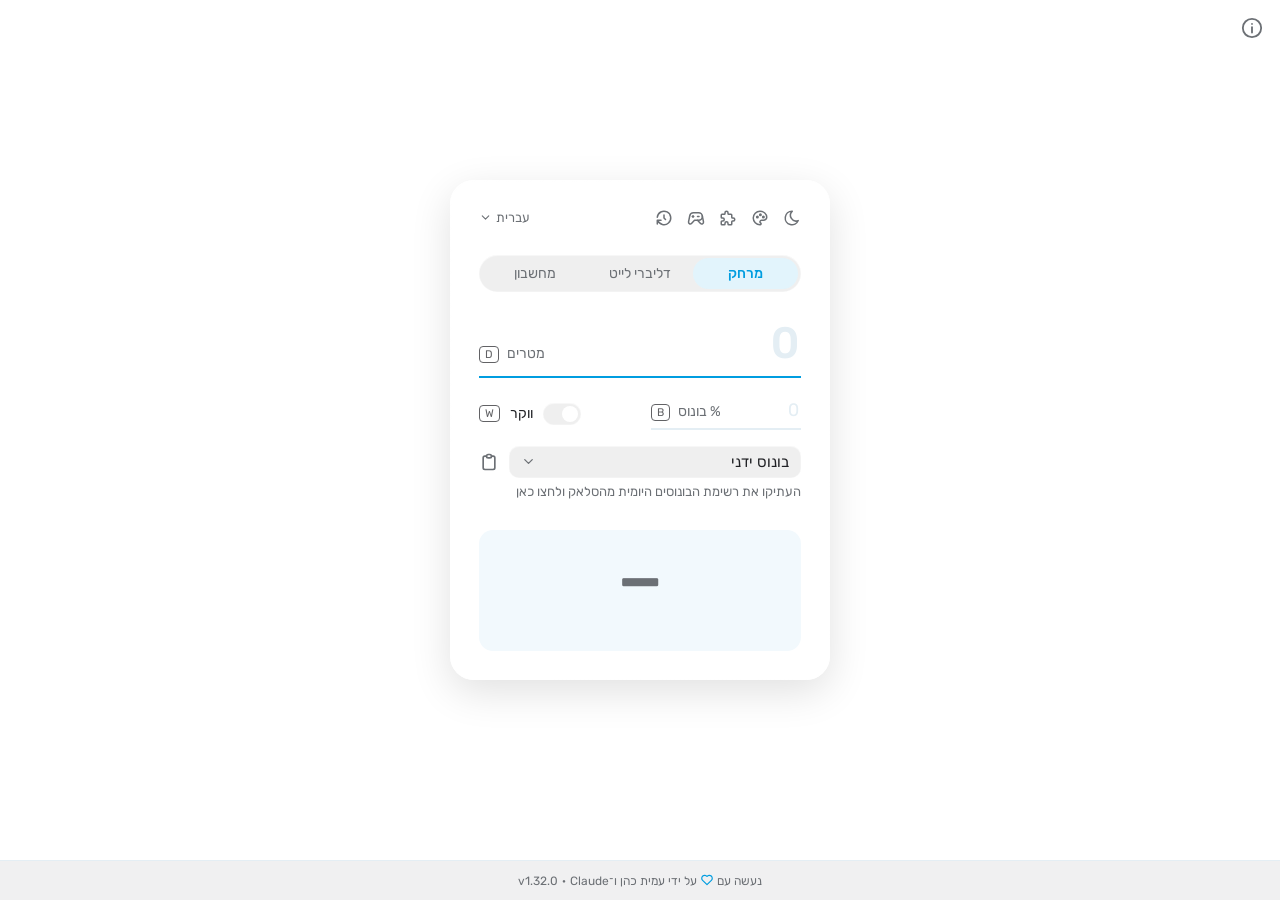
<file: index.html>
<!doctype html>
<html lang="he" dir="rtl">
<head>
<meta charset="utf-8">
<meta name="viewport" content="width=device-width, initial-scale=1">
<title>מחשבון סאפורט</title>
<link rel="icon" href="assets/favicon.ico" sizes="any">
<link rel="icon" href="assets/favicon.svg" type="image/svg+xml">
<link rel="icon" href="assets/favicon-32.png" type="image/png" sizes="32x32">
<link rel="icon" href="assets/favicon-16.png" type="image/png" sizes="16x16">
<link rel="icon" href="assets/icon-192.png" type="image/png" sizes="192x192">
<link rel="apple-touch-icon" href="assets/apple-touch-icon.png">
<meta name="theme-color" content="#009DE0">
<meta name="description" content="מחשבון תשלום לשליחים לפי מרחק, ופיצוי על דליברי לייט">
<meta property="og:type" content="website">
<meta property="og:title" content="מחשבון סאפורט">
<meta property="og:description" content="מחשבון תשלום לשליחים לפי מרחק, ופיצוי על דליברי לייט">
<meta property="og:url" content="https://amitushx.github.io/support-calculator/">
<meta property="og:image" content="https://amitushx.github.io/support-calculator/assets/icon-512.png">
<meta property="og:image:width" content="512">
<meta property="og:image:height" content="512">
<meta property="og:locale" content="he_IL">
<meta name="twitter:card" content="summary">
<script>
    // Apply the saved palette and mode before first paint to avoid a flash.
    // The mode follows the system until the user picks one.
    let theme = null, palette = null;
    try {
        theme = localStorage.getItem('theme');
        palette = localStorage.getItem('palette');
    } catch {}
    if (theme !== 'light' && theme !== 'dark') {
        theme = matchMedia('(prefers-color-scheme: dark)').matches ? 'dark' : 'light';
    }
    document.documentElement.dataset.mode = theme;
    if (palette) document.documentElement.dataset.palette = palette;
</script>
<link rel="preconnect" href="https://fonts.googleapis.com">
<link rel="preconnect" href="https://fonts.gstatic.com" crossorigin>
<link href="https://fonts.googleapis.com/css2?family=Rubik:wght@400;500;700&family=VT323&display=swap" rel="stylesheet">
<!-- Only the half-width katakana and digits of the Retro sky's matrix rain -->
<link href="https://fonts.googleapis.com/css2?family=Noto+Sans+JP&text=%EF%BD%A6%EF%BD%A7%EF%BD%A8%EF%BD%A9%EF%BD%AA%EF%BD%AB%EF%BD%AC%EF%BD%AD%EF%BD%AE%EF%BD%AF%EF%BD%B0%EF%BD%B1%EF%BD%B2%EF%BD%B3%EF%BD%B4%EF%BD%B5%EF%BD%B6%EF%BD%B7%EF%BD%B8%EF%BD%B9%EF%BD%BA%EF%BD%BB%EF%BD%BC%EF%BD%BD%EF%BD%BE%EF%BD%BF%EF%BE%80%EF%BE%81%EF%BE%82%EF%BE%83%EF%BE%84%EF%BE%85%EF%BE%86%EF%BE%87%EF%BE%88%EF%BE%89%EF%BE%8A%EF%BE%8B%EF%BE%8C%EF%BE%8D%EF%BE%8E%EF%BE%8F%EF%BE%90%EF%BE%91%EF%BE%92%EF%BE%93%EF%BE%94%EF%BE%95%EF%BE%96%EF%BE%97%EF%BE%98%EF%BE%99%EF%BE%9A%EF%BE%9B%EF%BE%9C%EF%BE%9D0123456789&display=block" rel="stylesheet">
<link rel="stylesheet" href="css/themes.css">
<link rel="stylesheet" href="css/app.css">
<link rel="stylesheet" href="css/widgets.css">
<link rel="stylesheet" href="css/dialogs.css">
</head>
<body>
<!-- Line icons (Tabler, outline), used as <svg class="icon"><use href="#i-name"/></svg> -->
<svg width="0" height="0" style="position: absolute" aria-hidden="true">
    <symbol id="i-puzzle" viewBox="0 0 24 24"><path d="M4 7h3a1 1 0 0 0 1 -1v-1a2 2 0 0 1 4 0v1a1 1 0 0 0 1 1h3a1 1 0 0 1 1 1v3a1 1 0 0 0 1 1h1a2 2 0 0 1 0 4h-1a1 1 0 0 0 -1 1v3a1 1 0 0 1 -1 1h-3a1 1 0 0 1 -1 -1v-1a2 2 0 0 0 -4 0v1a1 1 0 0 1 -1 1h-3a1 1 0 0 1 -1 -1v-3a1 1 0 0 1 1 -1h1a2 2 0 0 0 0 -4h-1a1 1 0 0 1 -1 -1v-3a1 1 0 0 1 1 -1"/></symbol>
    <symbol id="i-gamepad" viewBox="0 0 24 24"><path d="M12 5h3.5a5 5 0 0 1 0 10h-5.5l-4.015 4.227a2.3 2.3 0 0 1 -3.923 -2.035l1.634 -8.173a5 5 0 0 1 4.904 -4.019h3.4z"/><path d="M14 15l4.07 4.284a2.3 2.3 0 0 0 3.925 -2.023l-1.6 -8.232"/><path d="M8 9v2"/><path d="M7 10h2"/><path d="M14 10h2"/></symbol>
    <symbol id="i-palette" viewBox="0 0 24 24"><path d="M12 21a9 9 0 0 1 0 -18c4.97 0 9 3.582 9 8c0 1.06 -.474 2.078 -1.318 2.828c-.844 .75 -1.989 1.172 -3.182 1.172h-2.5a2 2 0 0 0 -1 3.75a1.3 1.3 0 0 1 -1 2.25"/><path d="M7.5 10.5a1 1 0 1 0 2 0a1 1 0 1 0 -2 0"/><path d="M11.5 7.5a1 1 0 1 0 2 0a1 1 0 1 0 -2 0"/><path d="M15.5 10.5a1 1 0 1 0 2 0a1 1 0 1 0 -2 0"/></symbol>
    <symbol id="i-moon" viewBox="0 0 24 24"><path d="M12 3c.132 0 .263 0 .393 0a7.5 7.5 0 0 0 7.92 12.446a9 9 0 1 1 -8.313 -12.454z"/></symbol>
    <symbol id="i-sun" viewBox="0 0 24 24"><path d="M8 12a4 4 0 1 0 8 0a4 4 0 1 0 -8 0"/><path d="M3 12h1m8 -9v1m8 8h1m-9 8v1m-6.4 -15.4l.7 .7m12.1 -.7l-.7 .7m0 11.4l.7 .7m-12.1 -.7l-.7 .7"/></symbol>
    <symbol id="i-chevron-down" viewBox="0 0 24 24"><path d="M6 9l6 6l6 -6"/></symbol>
    <symbol id="i-clipboard" viewBox="0 0 24 24"><path d="M9 5h-2a2 2 0 0 0 -2 2v12a2 2 0 0 0 2 2h10a2 2 0 0 0 2 -2v-12a2 2 0 0 0 -2 -2h-2"/><path d="M9 5a2 2 0 0 1 2 -2h2a2 2 0 0 1 2 2a2 2 0 0 1 -2 2h-2a2 2 0 0 1 -2 -2z"/></symbol>
    <symbol id="i-calculator" viewBox="0 0 24 24"><path d="M4 5a2 2 0 0 1 2 -2h12a2 2 0 0 1 2 2v14a2 2 0 0 1 -2 2h-12a2 2 0 0 1 -2 -2z"/><path d="M8 8a1 1 0 0 1 1 -1h6a1 1 0 0 1 1 1v1a1 1 0 0 1 -1 1h-6a1 1 0 0 1 -1 -1z"/><path d="M8 14v.01M12 14v.01M16 14v.01M8 17v.01M12 17v.01M16 17v.01"/></symbol>
    <symbol id="i-clock-late" viewBox="0 0 24 24"><path d="M20.986 12.502a9 9 0 1 0 -5.973 7.98"/><path d="M12 7v5l3 3"/><path d="M19 16v3"/><path d="M19 22v.01"/></symbol>
    <symbol id="i-math" viewBox="0 0 24 24"><path d="M3 12h18M12 3v18M16.5 4.5l3 3M19.5 4.5l-3 3M6 4v4M4 6h4M18 16v.01M18 20v.01M4 18h4"/></symbol>
    <symbol id="i-backspace" viewBox="0 0 24 24"><path d="M20 6a1 1 0 0 1 1 1v10a1 1 0 0 1 -1 1h-11l-5 -5a1.5 1.5 0 0 1 0 -2l5 -5z"/><path d="M12 10l4 4m0 -4l-4 4"/></symbol>
    <symbol id="i-refresh" viewBox="0 0 24 24"><path d="M20 11a8.1 8.1 0 0 0 -15.5 -2m-.5 -4v4h4"/><path d="M4 13a8.1 8.1 0 0 0 15.5 2m.5 4v-4h-4"/></symbol>
    <symbol id="i-keyboard" viewBox="0 0 24 24"><path d="M2 8a2 2 0 0 1 2 -2h16a2 2 0 0 1 2 2v8a2 2 0 0 1 -2 2h-16a2 2 0 0 1 -2 -2z"/><path d="M6 10v.01M10 10v.01M14 10v.01M18 10v.01M6 14v.01M18 14v.01M10 14h4"/></symbol>
    <symbol id="i-checkbox" viewBox="0 0 24 24"><path d="M9 11l3 3l8 -8"/><path d="M20 12v6a2 2 0 0 1 -2 2h-12a2 2 0 0 1 -2 -2v-12a2 2 0 0 1 2 -2h9"/></symbol>
    <symbol id="i-clock" viewBox="0 0 24 24"><path d="M3 12a9 9 0 1 0 18 0a9 9 0 1 0 -18 0"/><path d="M12 7v5l3 3"/></symbol>
    <symbol id="i-history" viewBox="0 0 24 24"><path d="M12 8v4l2 2"/><path d="M3.05 11a9 9 0 1 1 .5 4m-.5 5v-5h5"/></symbol>
    <symbol id="i-player-play" viewBox="0 0 24 24"><path d="M7 4v16l13 -8z"/></symbol>
    <symbol id="i-maximize" viewBox="0 0 24 24"><path d="M4 8v-2a2 2 0 0 1 2 -2h2"/><path d="M4 16v2a2 2 0 0 0 2 2h2"/><path d="M16 4h2a2 2 0 0 1 2 2v2"/><path d="M16 20h2a2 2 0 0 0 2 -2v-2"/></symbol>
    <symbol id="i-plus" viewBox="0 0 24 24"><path d="M12 5v14M5 12h14"/></symbol>
    <symbol id="i-minus" viewBox="0 0 24 24"><path d="M5 12h14"/></symbol>
    <symbol id="i-trash" viewBox="0 0 24 24"><path d="M4 7h16"/><path d="M10 11v6"/><path d="M14 11v6"/><path d="M5 7l1 12a2 2 0 0 0 2 2h8a2 2 0 0 0 2 -2l1 -12"/><path d="M9 7v-3a1 1 0 0 1 1 -1h4a1 1 0 0 1 1 1v3"/></symbol>
    <symbol id="i-download" viewBox="0 0 24 24"><path d="M4 17v2a2 2 0 0 0 2 2h12a2 2 0 0 0 2 -2v-2"/><path d="M7 11l5 5l5 -5"/><path d="M12 4v12"/></symbol>
    <symbol id="i-upload" viewBox="0 0 24 24"><path d="M4 17v2a2 2 0 0 0 2 2h12a2 2 0 0 0 2 -2v-2"/><path d="M7 9l5 -5l5 5"/><path d="M12 4v12"/></symbol>
    <symbol id="i-floppy" viewBox="0 0 24 24"><path d="M6 4h10l4 4v10a2 2 0 0 1 -2 2h-12a2 2 0 0 1 -2 -2v-12a2 2 0 0 1 2 -2"/><path d="M10 14a2 2 0 1 0 4 0a2 2 0 1 0 -4 0"/><path d="M14 4v4h-6v-4"/></symbol>
    <symbol id="i-heart" viewBox="0 0 24 24"><path d="M19.5 12.572l-7.5 7.428l-7.5 -7.428a5 5 0 1 1 7.5 -6.566a5 5 0 1 1 7.5 6.572"/></symbol>
</svg>
<main>
    <header>
        <div class="actions">
            <button id="theme" type="button"></button>
            <button id="paletteBtn" type="button" aria-expanded="false"><svg class="icon"><use href="#i-palette"/></svg></button>
            <button id="widgetsBtn" type="button" aria-expanded="false"><svg class="icon"><use href="#i-puzzle"/></svg></button>
            <button id="extrasBtn" type="button" aria-expanded="false"><svg class="icon"><use href="#i-gamepad"/></svg></button>
            <button id="historyBtn" type="button" aria-expanded="false" aria-controls="history"><svg class="icon"><use href="#i-history"/></svg></button>
            <div id="paletteMenu" class="menu" role="menu" hidden>
                <button type="button" role="menuitemradio" data-palette="classic"><span class="swatch"><i style="background: linear-gradient(#ffffff, #cdeefc)"></i><i style="background: linear-gradient(#0a1117, #009de0)"></i></span><span data-t="classic"></span></button>
                <button type="button" role="menuitemradio" data-palette="cute"><span class="swatch"><i style="background: #ffd3e6"></i><i style="background: #261620"></i></span><span data-t="cute"></span></button>
                <button type="button" role="menuitemradio" data-palette="sunset"><span class="swatch"><i style="background: linear-gradient(#ffecd2, #fcb69f)"></i><i style="background: linear-gradient(#5a1f2b, #8a3b1c)"></i></span><span data-t="sunset"></span></button>
                <button type="button" role="menuitemradio" data-palette="ocean"><span class="swatch"><i style="background: linear-gradient(#e0f2fe, #c7d2fe)"></i><i style="background: linear-gradient(#0f2027, #2c5364)"></i></span><span data-t="ocean"></span></button>
                <button type="button" role="menuitemradio" data-palette="aurora"><span class="swatch"><i style="background: linear-gradient(#e0c3fc, #8ec5fc)"></i><i style="background: linear-gradient(#2a1458, #0d4a4a)"></i></span><span data-t="aurora"></span></button>
                <button type="button" role="menuitemradio" data-palette="wood"><span class="swatch"><i style="background: linear-gradient(#fcf8ef, #e7d8bb)"></i><i style="background: linear-gradient(#4a2e1c, #d79921)"></i></span><span data-t="wood"></span></button>
                <button type="button" role="menuitemradio" data-palette="cyber"><span class="swatch"><i style="background: linear-gradient(#f7dcff, #c9f4ff)"></i><i style="background: linear-gradient(#ff2bd6, #00f0ff)"></i></span><span data-t="cyber"></span></button>
                <button type="button" role="menuitemradio" data-palette="retro"><span class="swatch"><i style="background: radial-gradient(#ffb000 0 2px, #170e03 3px)"></i><i style="background: radial-gradient(#39ff6a 0 2px, #031807 3px)"></i></span><span data-t="retro"></span></button>
            </div>
            <div id="widgetMenu" class="menu" hidden>
                <label class="switch"><input type="checkbox" data-widget="clock"><span class="track"></span><span data-t="clock"></span></label>
                <label class="switch"><input type="checkbox" data-widget="alarm"><span class="track"></span><span data-t="alarm"></span></label>
                <label class="switch"><input type="checkbox" data-widget="shift"><span class="track"></span><span data-t="shift"></span></label>
                <label class="switch"><input type="checkbox" data-widget="leads"><span class="track"></span><span data-t="leads"></span></label>
                <label class="switch"><input type="checkbox" data-widget="note"><span class="track"></span><span data-t="note"></span></label>
            </div>
            <div id="extrasMenu" class="menu" hidden>
                <label class="switch"><input type="checkbox" data-widget="sky"><span class="track"></span><span data-t="sky"></span></label>
                <label class="switch"><input type="checkbox" data-pet="cat"><span class="track"></span><span data-t="cat"></span></label>
                <label class="switch"><input type="checkbox" data-pet="dog"><span class="track"></span><span data-t="dog"></span></label>
                <label class="switch"><input type="checkbox" data-pet="fish"><span class="track"></span><span data-t="fish"></span></label>
                <label class="switch"><input type="checkbox" data-widget="doom"><span class="track"></span><span data-t="doom"></span></label>
            </div>
        </div>
        <select id="lang"></select>
    </header>

    <div class="tabs" id="calcTabs" role="tablist">
        <span class="pill" aria-hidden="true"></span>
        <button type="button" role="tab" data-calc="distance" data-t="tabDistance"></button>
        <button type="button" role="tab" data-calc="delay" data-t="tabDelay"></button>
        <button type="button" role="tab" data-calc="basic" data-t="tabBasic"></button>
    </div>

    <div id="distanceCalc">
        <label class="field" id="distanceField">
            <input id="distance" type="number" inputmode="numeric" min="0" placeholder="0" autofocus autocomplete="off">
            <span id="metersLabel"></span>
            <kbd>D</kbd>
        </label>

        <div class="row">
            <label class="field" id="bonusField">
                <input id="bonus" type="number" inputmode="decimal" min="0" placeholder="0" autocomplete="off">
                <span id="bonusLabel"></span>
                <kbd>B</kbd>
            </label>
            <label class="switch">
                <input id="walker" type="checkbox">
                <span class="track"></span>
                <span id="walkerLabel"></span>
                <kbd>W</kbd>
            </label>
        </div>
        <div class="bonus-pick">
            <select id="bonusCity"></select>
            <button id="bonusPasteBtn" type="button"><svg class="icon"><use href="#i-clipboard"/></svg></button>
        </div>
        <div id="bonusInfo" aria-live="polite"></div>
        <div id="bonusMore"></div>
    </div>

    <div id="delayCalc" hidden>
        <div class="tabs" id="orderType" role="tablist">
            <span class="pill" aria-hidden="true"></span>
            <button type="button" role="tab" data-order="restaurant" data-t="restaurant"></button>
            <button type="button" role="tab" data-order="retail" data-t="retail"></button>
        </div>
        <label class="field" id="minutesField">
            <input id="minutes" type="number" inputmode="numeric" min="0" step="1" placeholder="0" autocomplete="off">
            <span data-t="minutesLate"></span>
            <kbd>M</kbd>
        </label>
        <div class="row">
            <label class="field" id="priceField">
                <input id="price" type="number" inputmode="decimal" min="0" step="0.01" placeholder="0.00" autocomplete="off">
                <span data-t="orderTotal"></span>
                <kbd>P</kbd>
            </label>
            <label class="switch">
                <input id="woltPlus" type="checkbox">
                <span class="track"></span>
                <span data-t="woltPlus"></span>
                <kbd>W</kbd>
            </label>
        </div>
    </div>

    <button id="result" type="button" disabled>
        <span id="expr" hidden><span dir="ltr"></span></span>
        <span id="amount" dir="ltr">—</span>
        <span id="caption"></span>
    </button>
    <div id="basicCalc" class="keypad" dir="ltr" tabindex="-1" hidden>
        <button type="button" data-key="c" class="op">C</button>
        <button type="button" data-key="back" class="op"><svg class="icon"><use href="#i-backspace"/></svg></button>
        <button type="button" data-key="%" class="op">%</button>
        <button type="button" data-key="/" class="op">÷</button>
        <button type="button" data-key="7">7</button>
        <button type="button" data-key="8">8</button>
        <button type="button" data-key="9">9</button>
        <button type="button" data-key="*" class="op">×</button>
        <button type="button" data-key="4">4</button>
        <button type="button" data-key="5">5</button>
        <button type="button" data-key="6">6</button>
        <button type="button" data-key="-" class="op">−</button>
        <button type="button" data-key="1">1</button>
        <button type="button" data-key="2">2</button>
        <button type="button" data-key="3">3</button>
        <button type="button" data-key="+" class="op">+</button>
        <button type="button" data-key="0" class="zero">0</button>
        <button type="button" data-key=".">.</button>
        <button type="button" data-key="=" class="equals">=</button>
    </div>
    <section id="history" hidden>
        <div class="history-head">
            <span><svg class="icon"><use href="#i-history"/></svg> <span data-t="history"></span></span>
            <span class="tools">
                <button id="historyMore" type="button"></button>
                <button id="historyClear" type="button"><svg class="icon"><use href="#i-trash"/></svg></button>
            </span>
        </div>
        <ul id="historyList"></ul>
        <p id="historyEmpty" data-t="historyEmpty"></p>
    </section>
</main>
<footer id="credit"><span id="creditText"></span> · <button id="versionBtn" type="button" aria-haspopup="dialog" dir="ltr"></button></footer>
<div id="road" aria-hidden="true" hidden><canvas id="courier"></canvas></div>
<canvas id="fish" class="pet" hidden></canvas>
<canvas id="cat" class="pet" hidden></canvas>
<canvas id="dog" class="pet" hidden></canvas>

<button id="helpBtn" type="button" aria-haspopup="dialog">
    <svg viewBox="0 0 24 24" width="22" height="22" fill="none" stroke="currentColor" stroke-width="2" stroke-linecap="round" aria-hidden="true"><circle cx="12" cy="12" r="10"/><path d="M12 11v6M12 7.5h.01"/></svg>
</button>
<div id="update" role="status" hidden>
    <svg class="icon" aria-hidden="true"><use href="#i-refresh"/></svg>
    <span id="updateText"></span>
    <button id="updateBtn" type="button"></button>
</div>
<dialog id="help" aria-labelledby="helpTitle">
    <div class="help-inner">
        <div class="help-head">
            <h2 id="helpTitle"></h2>
            <button id="helpClose" type="button">×</button>
        </div>
        <div class="help-body" lang="he">
            <h3><svg class="icon"><use href="#i-calculator"/></svg>מחשבון מרחק</h3>
            <ul>
                <li>הקלידו את המרחק במטרים, והתשלום יופיע למטה, מעוגל כלפי מעלה לשקל שלם.</li>
                <li>הוסיפו אחוז בונוס אם יש, והפעילו <b>ווקר</b> לשליחים רגליים.</li>
                <li>לחיצה על הסכום או <kbd>Enter</kbd> מעתיקים אותו, ו־<kbd>Esc</kbd> מנקה.</li>
                <li>קיצורים: <kbd>D</kbd> מרחק, <kbd>B</kbd> בונוס, <kbd>W</kbd> ווקר. <kbd>?</kbd> מציג את כל הקיצורים.</li>
            </ul>
            <h3><svg class="icon"><use href="#i-clock-late"/></svg>דליברי לייט</h3>
            <ul>
                <li>הפיצוי ללקוח על משלוח שהתאחר. עוברים אליו מהלשונית למעלה, או עם <kbd>L</kbd>.</li>
                <li>בחרו מסעדה או ריטייל, הקלידו כמה דקות המשלוח איחר, ובמסעדה גם את סכום ההזמנה כולל הכל.</li>
                <li>הפיצוי המקסימלי מופיע למטה, מעוגל כלפי מעלה לשקל שלם (קרדיט אחד הוא שקל). הפעילו <b>וולט פלוס</b> ללקוחות המנוי.</li>
                <li>קיצורים: <kbd>M</kbd> דקות, <kbd>P</kbd> סכום, <kbd>W</kbd> וולט פלוס, <kbd>T</kbd> מסעדה או ריטייל.</li>
            </ul>
            <h3><svg class="icon"><use href="#i-math"/></svg>מחשבון</h3>
            <ul>
                <li>מחשבון רגיל לכל השאר: חיבור, חיסור, כפל, חילוק ואחוזים, עם עד 3 ספרות אחרי הנקודה. עוברים אליו מהלשונית למעלה, או עם <kbd>C</kbd>.</li>
                <li>מקלידים במקלדת או לוחצים על הכפתורים. התוצאה מתעדכנת תוך כדי הקלדה. <kbd>Enter</kbd> או לחיצה עליה מעתיקים אותה, <kbd>=</kbd> מסכם את החישוב בלי להעתיק, <kbd>Backspace</kbd> מוחק תו ו־<kbd>Esc</kbd> מנקה.</li>
                <li>אחוזים כמו בטלפון: <span dir="ltr">200 + 10%</span> הם 220, ו־<span dir="ltr">145.9 × 28%</span> הם 40.852.</li>
            </ul>
            <h3><svg class="icon"><use href="#i-history"/></svg>היסטוריה</h3>
            <ul>
                <li><svg class="icon"><use href="#i-history"/></svg> או <kbd>H</kbd> פותחים מתחת לסכום את 10 החישובים האחרונים, בנפרד לכל מחשבון: כל חישוב שהועתק, או שנשאר על המסך כמה שניות (במחשבון: כל תוצאה). מוצגים 5, ו״הצגת עוד״ פותח את כל ה־10.</li>
                <li>לחיצה על שורה מעתיקה שוב את הסכום שלה, ו־<svg class="icon"><use href="#i-trash"/></svg> מנקה את הרשימה.</li>
            </ul>
            <h3><svg class="icon"><use href="#i-clipboard"/></svg>רשימת הבונוסים</h3>
            <ul>
                <li>העתיקו את הודעת הבונוסים של היום, ולחצו על <svg class="icon"><use href="#i-clipboard"/></svg> כדי להדביק אותה.</li>
                <li>בחרו את העיר שלכם, והבונוס יתעדכן לבד לפי השעה, עם עד מתי הוא בתוקף. מתחתיו מופיע החלון הבא, ואם אין עכשיו בונוס, גם חלון שהסתיים בחצי השעה האחרונה, בשביל משימות שהתחילו בזמנו.</li>
                <li>הרשימה נשמרת עד סוף היום, והעיר נשמרת גם למחר. הקלדת בונוס או בחירה ב״בונוס ידני״ מחזירות לבונוס הידני.</li>
            </ul>
            <h3><svg class="icon"><use href="#i-puzzle"/></svg>ווידג׳טים</h3>
            <ul>
                <li>מהכפתור <svg class="icon"><use href="#i-puzzle"/></svg> מפעילים את כלי המשמרת: שעון, הפסקות, התקדמות משמרת, שיפט לידים ופתק, ומהכפתור <svg class="icon"><use href="#i-gamepad"/></svg> את האקסטרות: שמיים, חתול, כלבלב, דג זהב ודום. גררו אותם לאן שנוח, והם יישארו שם.</li>
                <li>בהפסקות קובעים שעה להפסקה ארוכה, להפסקה קצרה ולירידה, ובוחרים צליל. במשמרת ארוכה, <svg class="icon"><use href="#i-plus"/></svg> מוסיף הפסקה קצרה שנייה. הן מצלצלות גם כשהווידג׳ט סגור, ולחיצה, <kbd>Esc</kbd> או לחיצה על ההתראה של המערכת עוצרים את הצלצול.</li>
                <li>בפתק, "- " בתחילת שורה או <svg class="icon"><use href="#i-checkbox"/></svg> יוצרים פריט ברשימה. לחיצה על העיגול או <kbd>Ctrl</kbd>+<kbd>Enter</kbd> מסמנים אותו, <kbd>Enter</kbd> בפריט ריק מסיים את הרשימה.</li>
                <li>בהתקדמות משמרת, שעת העלייה נקבעת לבד, לפי הפעם הראשונה שפותחים את המחשבון במשמרת. לחיצה עליה מתקנת אותה.</li>
                <li>בדום, <svg class="icon"><use href="#i-player-play"/></svg> מוריד את המשחק (בערך 6.5MB) רק כשלוחצים עליו. החיצים זזים, <kbd>Ctrl</kbd> יורה, <kbd>רווח</kbd> פותח דלתות, ו־<kbd>F</kbd> או <svg class="icon"><use href="#i-maximize"/></svg> למסך מלא.</li>
            </ul>
            <h3><svg class="icon"><use href="#i-palette"/></svg>ערכות צבעים</h3>
            <ul>
                <li><svg class="icon"><use href="#i-palette"/></svg> בוחר ערכת צבעים, <svg class="icon"><use href="#i-moon"/></svg>/<svg class="icon"><use href="#i-sun"/></svg> עובר בין מצב בהיר לכהה, ובתפריט השפה בוחרים שפה.</li>
            </ul>
        </div>
        <div class="help-body" lang="en">
            <h3><svg class="icon"><use href="#i-calculator"/></svg>Distance calculator</h3>
            <ul>
                <li>Type the distance in meters and the payment shows below, rounded up to a whole shekel.</li>
                <li>Add a bonus percentage if there is one, and turn on <b>Walker</b> for couriers on foot.</li>
                <li>Click the amount or press <kbd>Enter</kbd> to copy it; <kbd>Esc</kbd> clears.</li>
                <li>Shortcuts: <kbd>D</kbd> distance, <kbd>B</kbd> bonus, <kbd>W</kbd> walker. <kbd>?</kbd> shows them all.</li>
            </ul>
            <h3><svg class="icon"><use href="#i-clock-late"/></svg>Delivery Late</h3>
            <ul>
                <li>The customer's compensation for a late delivery. Switch to it with the tab at the top, or press <kbd>L</kbd>.</li>
                <li>Pick Restaurant or Retail, type how many minutes late the delivery was, and for restaurants the order total with everything included.</li>
                <li>The maximum compensation shows below, rounded up to a whole shekel (one credit is one shekel). Turn on <b>Wolt+</b> for subscribers.</li>
                <li>Shortcuts: <kbd>M</kbd> minutes, <kbd>P</kbd> price, <kbd>W</kbd> Wolt+, <kbd>T</kbd> restaurant or retail.</li>
            </ul>
            <h3><svg class="icon"><use href="#i-math"/></svg>Calculator</h3>
            <ul>
                <li>A plain calculator for everything else: add, subtract, multiply, divide and percentages, with up to 3 digits after the point. Switch to it with the tab at the top, or press <kbd>C</kbd>.</li>
                <li>Type on the keyboard or click the keys. The result updates as you type. <kbd>Enter</kbd> or a click on it copies it, <kbd>=</kbd> settles the sum without copying, <kbd>Backspace</kbd> deletes a character and <kbd>Esc</kbd> clears.</li>
                <li>Percentages work like on a phone: 200 + 10% is 220, and 145.9 × 28% is 40.852.</li>
            </ul>
            <h3><svg class="icon"><use href="#i-history"/></svg>History</h3>
            <ul>
                <li><svg class="icon"><use href="#i-history"/></svg> or <kbd>H</kbd> opens your last 10 calculations under the amount, kept apart for each calculator: each one you copied, or that stayed on screen for a few seconds (in the Calculator, each result). 5 show at first, and “Show more” opens all 10.</li>
                <li>Click a row to copy its amount again; <svg class="icon"><use href="#i-trash"/></svg> clears the list.</li>
            </ul>
            <h3><svg class="icon"><use href="#i-clipboard"/></svg>The bonus list</h3>
            <ul>
                <li>Copy the day's bonus message, then press <svg class="icon"><use href="#i-clipboard"/></svg> to paste it.</li>
                <li>Pick your city and the bonus follows the clock by itself, showing until when it holds. Under it is the next window, and when there’s no bonus now, also a window that ended in the last half hour, for tasks that began during it.</li>
                <li>The list is kept until the end of the day, and your city is remembered for tomorrow. Typing a bonus or picking “Manual bonus” switches back to your own bonus.</li>
            </ul>
            <h3><svg class="icon"><use href="#i-puzzle"/></svg>Widgets</h3>
            <ul>
                <li>The <svg class="icon"><use href="#i-puzzle"/></svg> button turns on the shift tools: Clock, Breaks, Shift progress, Shift Leads and Note. The <svg class="icon"><use href="#i-gamepad"/></svg> button has the extras: Sky, Cat, Puppy, Goldfish and Doom. Drag them anywhere and they stay put.</li>
                <li>In Breaks, set the long break, the short break and the end of the shift, and pick a sound. For a long shift, <svg class="icon"><use href="#i-plus"/></svg> adds a second short break. They ring even with the widget closed; click, press <kbd>Esc</kbd> or click the system notification to stop the ringing.</li>
                <li>In the Note, "- " at the start of a line or <svg class="icon"><use href="#i-checkbox"/></svg> makes a checklist item. A click on its box or <kbd>Ctrl</kbd>+<kbd>Enter</kbd> ticks it, and <kbd>Enter</kbd> on an empty item ends the list.</li>
                <li>In Shift progress, the start is set by itself, from the first time you open the calculator in the shift; click it to correct it.</li>
                <li>Doom downloads the game (about 6.5 MB) only when you press <svg class="icon"><use href="#i-player-play"/></svg>. Arrows move, <kbd>Ctrl</kbd> fires, <kbd>Space</kbd> opens doors, and <kbd>F</kbd> or <svg class="icon"><use href="#i-maximize"/></svg> goes full screen.</li>
            </ul>
            <h3><svg class="icon"><use href="#i-palette"/></svg>Themes</h3>
            <ul>
                <li><svg class="icon"><use href="#i-palette"/></svg> picks a color theme, <svg class="icon"><use href="#i-moon"/></svg>/<svg class="icon"><use href="#i-sun"/></svg> switches between light and dark, and the language menu picks the language.</li>
            </ul>
        </div>
        <div class="help-body" lang="ar">
            <h3><svg class="icon"><use href="#i-calculator"/></svg>حاسبة المسافة</h3>
            <ul>
                <li>اكتبوا المسافة بالمتر، والدفعة بتطلع تحت، مدوّرة لفوق لأقرب شيكل.</li>
                <li>زيدوا نسبة البونص إذا في، وشغّلوا <b>ووكر</b> للمراسلين اللي ماشيين على رجليهم.</li>
                <li>كبسة على المبلغ أو <kbd>Enter</kbd> بتنسخه، و<kbd>Esc</kbd> بيمسح.</li>
                <li>اختصارات: <kbd>D</kbd> مسافة، <kbd>B</kbd> بونص، <kbd>W</kbd> ووكر. <kbd>?</kbd> بيبيّن كل الاختصارات.</li>
            </ul>
            <h3><svg class="icon"><use href="#i-clock-late"/></svg>ديليفري ليت</h3>
            <ul>
                <li>التعويض للزبون على توصيلة اتأخرت. بتنتقلوا إلها من التاب فوق، أو بـ<kbd>L</kbd>.</li>
                <li>اختاروا مطعم أو متجر، اكتبوا قديش دقيقة اتأخرت التوصيلة، وبالمطعم كمان مبلغ الطلب مع كل إشي.</li>
                <li>أعلى تعويض بيطلع تحت، مدوّر لفوق لأقرب شيكل (كل كريديت بشيكل). شغّلوا <b>Wolt+</b> للزباين المشتركين.</li>
                <li>اختصارات: <kbd>M</kbd> دقايق، <kbd>P</kbd> مبلغ، <kbd>W</kbd> Wolt+، <kbd>T</kbd> مطعم أو متجر.</li>
            </ul>
            <h3><svg class="icon"><use href="#i-math"/></svg>حاسبة</h3>
            <ul>
                <li>حاسبة عادية لكل إشي تاني: جمع وطرح وضرب وقسمة ونسب مئوية، مع لحد 3 أرقام بعد الفاصلة. بتوصلوها من التاب فوق، أو بـ<kbd>C</kbd>.</li>
                <li>اكتبوا عالكيبورد أو اكبسوا عالأزرار. النتيجة بتتحدّث وانتو بتكتبوا. <kbd>Enter</kbd> أو كبسة عليها بتنسخها، و<kbd>=</kbd> بيسكّر الحساب بدون نسخ، <kbd>Backspace</kbd> بيمحي خانة و<kbd>Esc</kbd> بيمسح.</li>
                <li>النسب زي بالتلفون: <span dir="ltr">200 + 10%</span> بتطلع 220، و<span dir="ltr">145.9 × 28%</span> بتطلع 40.852.</li>
            </ul>
            <h3><svg class="icon"><use href="#i-history"/></svg>السجل</h3>
            <ul>
                <li><svg class="icon"><use href="#i-history"/></svg> أو <kbd>H</kbd> بيفتح تحت المبلغ آخر 10 حسابات، لحال لكل حاسبة: كل حساب نسختوه، أو ضل عالشاشة كم ثانية (بالحاسبة: كل نتيجة). بيبيّن 5، و«عرض أكتر» بيفتح كل الـ10.</li>
                <li>كبسة على سطر بتنسخ مبلغه مرة تانية، و <svg class="icon"><use href="#i-trash"/></svg> بيمسح القائمة.</li>
            </ul>
            <h3><svg class="icon"><use href="#i-clipboard"/></svg>قائمة البونصات</h3>
            <ul>
                <li>انسخوا رسالة بونصات اليوم، وبعدين اكبسوا على <svg class="icon"><use href="#i-clipboard"/></svg> عشان تلزقوها.</li>
                <li>اختاروا مدينتكم، والبونص بيتحدّث لحاله حسب الساعة، ومعه لحد إيمتى صالح. تحته بيبيّن الوقت الجاي، وإذا ما في بونص هلأ، كمان وقت خلص بآخر نص ساعة، للمهمات اللي بلشت فيه.</li>
                <li>القائمة بتضل محفوظة لآخر اليوم، والمدينة بتنحفظ لبكرا كمان. إذا كتبتوا بونص أو اخترتوا «بونص يدوي» بترجعوا للبونص اليدوي.</li>
            </ul>
            <h3><svg class="icon"><use href="#i-puzzle"/></svg>ويدجتات</h3>
            <ul>
                <li>من الزر <svg class="icon"><use href="#i-puzzle"/></svg> بتشغّلوا أدوات الشفت: ساعة، بريكات، تقدّم الشفت، شفت ليدز وملاحظة. والزر <svg class="icon"><use href="#i-gamepad"/></svg> فيه الإضافات: السما، بسّة، جرو، سمكة ذهبية ودوم. اسحبوهم وين ما بدكم، وبضلّوا هناك.</li>
                <li>بالبريكات بتحددوا ساعة للبريك الطويل، للبريك القصير ولنهاية الشفت، وبتختاروا صوت. بالشفت الطويل، <svg class="icon"><use href="#i-plus"/></svg> بيزيد بريك قصير تاني. بيرنّوا حتى لو الويدجت مسكّر، وكبسة، <kbd>Esc</kbd> أو كبسة على إشعار النظام بتوقف الرنّة.</li>
                <li>بالملاحظة، "- " بأول السطر أو <svg class="icon"><use href="#i-checkbox"/></svg> بيعملوا بند بالقائمة. كبسة على الدائرة أو <kbd>Ctrl</kbd>+<kbd>Enter</kbd> بتعلّم عليه، و<kbd>Enter</kbd> على بند فاضي بيسكّر القائمة.</li>
                <li>بتقدّم الشفت، بداية الشفت بتنحط لحالها، من أول مرة بتفتحوا فيها الحاسبة بالشفت، وكبسة عليها بتصلّحها.</li>
                <li>بدوم، <svg class="icon"><use href="#i-player-play"/></svg> بينزّل اللعبة (حوالي 6.5MB) بس لما تكبسوا عليه. الأسهم للحركة، <kbd>Ctrl</kbd> بيطخّ، <kbd>Space</kbd> بيفتح البواب، و<kbd>F</kbd> أو <svg class="icon"><use href="#i-maximize"/></svg> لملء الشاشة.</li>
            </ul>
            <h3><svg class="icon"><use href="#i-palette"/></svg>الألوان</h3>
            <ul>
                <li><svg class="icon"><use href="#i-palette"/></svg> بيختار الألوان، <svg class="icon"><use href="#i-moon"/></svg>/<svg class="icon"><use href="#i-sun"/></svg> بيبدّل بين الوضع الفاتح والغامق، ومن قائمة اللغة بتختاروا اللغة.</li>
            </ul>
        </div>
        <div class="help-body" lang="ka">
            <h3><svg class="icon"><use href="#i-calculator"/></svg>მანძილის კალკულატორი</h3>
            <ul>
                <li>შეიყვანეთ მანძილი მეტრებში და გადასახადი ქვემოთ გამოჩნდება, მთელ შეკელამდე ზემოთ დამრგვალებული.</li>
                <li>დაამატეთ ბონუსის პროცენტი, თუ არის, და ფეხით მოსიარულე კურიერებისთვის ჩართეთ <b>ფეხით</b>.</li>
                <li>თანხაზე დაწკაპება ან <kbd>Enter</kbd> მას აკოპირებს, <kbd>Esc</kbd> კი ასუფთავებს.</li>
                <li>მალსახმობები: <kbd>D</kbd> მანძილი, <kbd>B</kbd> ბონუსი, <kbd>W</kbd> ფეხით. <kbd>?</kbd> აჩვენებს ყველა მალსახმობს.</li>
            </ul>
            <h3><svg class="icon"><use href="#i-clock-late"/></svg>დაგვიანება</h3>
            <ul>
                <li>კომპენსაცია მომხმარებლისთვის დაგვიანებული მიწოდებისთვის. გადადით ზედა ჩანართით ან <kbd>L</kbd>-ით.</li>
                <li>აირჩიეთ რესტორანი ან მაღაზია, შეიყვანეთ რამდენი წუთით დაიგვიანა მიწოდებამ, ხოლო რესტორნისთვის — შეკვეთის სრული თანხაც.</li>
                <li>მაქსიმალური კომპენსაცია ქვემოთ ჩანს, მთელ შეკელამდე ზემოთ დამრგვალებული (ერთი კრედიტი ერთი შეკელია). გამომწერებისთვის ჩართეთ <b>Wolt+</b>.</li>
                <li>მალსახმობები: <kbd>M</kbd> წუთები, <kbd>P</kbd> თანხა, <kbd>W</kbd> Wolt+, <kbd>T</kbd> რესტორანი ან მაღაზია.</li>
            </ul>
            <h3><svg class="icon"><use href="#i-math"/></svg>კალკულატორი</h3>
            <ul>
                <li>ჩვეულებრივი კალკულატორი ყველაფრისთვის დანარჩენისთვის: მიმატება, გამოკლება, გამრავლება, გაყოფა და პროცენტები, მძიმის შემდეგ მაქსიმუმ 3 ციფრით. გადადით მასზე ზედა ჩანართით, ან დააჭირეთ <kbd>C</kbd>-ს.</li>
                <li>აკრიფეთ კლავიატურაზე ან დააწკაპეთ ღილაკებს. შედეგი აკრეფისას ახლდება. <kbd>Enter</kbd> ან მასზე დაწკაპება აკოპირებს, <kbd>=</kbd> ასრულებს გამოთვლას კოპირების გარეშე, <kbd>Backspace</kbd> ერთ სიმბოლოს შლის, ხოლო <kbd>Esc</kbd> ასუფთავებს.</li>
                <li>პროცენტები ტელეფონივით მუშაობს: 200 + 10% არის 220, ხოლო 145.9 × 28% არის 40.852.</li>
            </ul>
            <h3><svg class="icon"><use href="#i-history"/></svg>ისტორია</h3>
            <ul>
                <li><svg class="icon"><use href="#i-history"/></svg> ან <kbd>H</kbd> თანხის ქვემოთ ხსნის ბოლო 10 გამოთვლას, ცალ-ცალკე თითოეული კალკულატორისთვის: ყველა, რომელიც დააკოპირეთ, ან რამდენიმე წამი ეკრანზე დარჩა (კალკულატორში: ყველა შედეგი). ჯერ 5 ჩანს, ხოლო „მეტის ჩვენება“ ყველა 10-ს ხსნის.</li>
                <li>სტრიქონზე დაწკაპება მის თანხას ისევ აკოპირებს, ხოლო <svg class="icon"><use href="#i-trash"/></svg> სიას ასუფთავებს.</li>
            </ul>
            <h3><svg class="icon"><use href="#i-clipboard"/></svg>ბონუსების სია</h3>
            <ul>
                <li>დააკოპირეთ დღის ბონუსების შეტყობინება და ჩასასმელად დააჭირეთ <svg class="icon"><use href="#i-clipboard"/></svg>-ს.</li>
                <li>აირჩიეთ თქვენი ქალაქი და ბონუსი თავისით განახლდება საათის მიხედვით, იმის ჩვენებით, თუ როდემდე მოქმედებს. მის ქვემოთ ჩანს შემდეგი ფანჯარა, ხოლო როცა ახლა ბონუსი არ არის, ბოლო ნახევარ საათში დასრულებული ფანჯარაც, იმ დავალებებისთვის, რომლებიც მის დროს დაიწყო.</li>
                <li>სია ინახება დღის ბოლომდე, ქალაქი კი ხვალისთვისაც დამახსოვრდება. ბონუსის აკრეფა ან „ხელით მითითებული ბონუსის“ არჩევა თქვენს ბონუსს დააბრუნებს.</li>
            </ul>
            <h3><svg class="icon"><use href="#i-puzzle"/></svg>ვიჯეტები</h3>
            <ul>
                <li>ღილაკი <svg class="icon"><use href="#i-puzzle"/></svg> რთავს ცვლის ხელსაწყოებს: საათს, შესვენებებს, ცვლის პროგრესს, ცვლის ლიდებს და ჩანაწერს. ღილაკში <svg class="icon"><use href="#i-gamepad"/></svg> ექსტრებია: ცა, კატა, ლეკვი, ოქროს თევზი და დუმი. გადაათრიეთ ისინი სადაც გინდათ და იქ დარჩებიან.</li>
                <li>შესვენებებში დააყენეთ გრძელი შესვენება, მოკლე შესვენება და ცვლის დასრულება, და აირჩიეთ ხმა. გრძელ ცვლაზე <svg class="icon"><use href="#i-plus"/></svg> ამატებს მეორე მოკლე შესვენებას. ისინი რეკავენ მაშინაც, როცა ვიჯეტი დახურულია; დაწკაპება, <kbd>Esc</kbd> ან სისტემის შეტყობინებაზე დაწკაპება აჩერებს რეკვას.</li>
                <li>ჩანაწერში "- " სტრიქონის დასაწყისში ან <svg class="icon"><use href="#i-checkbox"/></svg> ქმნის სიის პუნქტს. მის წრეზე დაწკაპება ან <kbd>Ctrl</kbd>+<kbd>Enter</kbd> მონიშნავს მას, ხოლო <kbd>Enter</kbd> ცარიელ პუნქტზე ასრულებს სიას.</li>
                <li>ცვლის პროგრესში დაწყება თავისით დგინდება, ცვლაში კალკულატორის პირველად გახსნიდან; დააწკაპეთ მის გასასწორებლად.</li>
                <li>დუმი თამაშს (დაახლოებით 6.5 MB) მხოლოდ <svg class="icon"><use href="#i-player-play"/></svg>-ზე დაჭერისას ჩამოტვირთავს. ისრები გადაადგილებისთვისაა, <kbd>Ctrl</kbd> ისვრის, <kbd>Space</kbd> კარებს აღებს, ხოლო <kbd>F</kbd> ან <svg class="icon"><use href="#i-maximize"/></svg> სრულ ეკრანზე გადადის.</li>
            </ul>
            <h3><svg class="icon"><use href="#i-palette"/></svg>თემები</h3>
            <ul>
                <li><svg class="icon"><use href="#i-palette"/></svg> ირჩევს ფერთა თემას, <svg class="icon"><use href="#i-moon"/></svg>/<svg class="icon"><use href="#i-sun"/></svg> ცვლის ნათელ და მუქ რეჟიმს, ხოლო ენის მენიუდან ირჩევთ ენას.</li>
            </ul>
        </div>
        <div class="help-body" lang="hi">
            <h3><svg class="icon"><use href="#i-calculator"/></svg>दूरी कैलकुलेटर</h3>
            <ul>
                <li>दूरी मीटर में डालें, भुगतान नीचे दिखेगा, ऊपर की ओर पूरे शेकेल तक पूर्णांकित।</li>
                <li>अगर बोनस हो तो उसका प्रतिशत डालें, और पैदल कूरियर के लिए <b>पैदल</b> चालू करें।</li>
                <li>राशि पर क्लिक करें या <kbd>Enter</kbd> दबाएँ तो वह कॉपी हो जाती है; <kbd>Esc</kbd> साफ़ करता है।</li>
                <li>शॉर्टकट: <kbd>D</kbd> दूरी, <kbd>B</kbd> बोनस, <kbd>W</kbd> पैदल। <kbd>?</kbd> सारे शॉर्टकट दिखाता है।</li>
            </ul>
            <h3><svg class="icon"><use href="#i-clock-late"/></svg>देर से डिलीवरी</h3>
            <ul>
                <li>देर से हुई डिलीवरी के लिए ग्राहक का मुआवज़ा। ऊपर के टैब से या <kbd>L</kbd> दबाकर इस पर जाएँ।</li>
                <li>रेस्टोरेंट या रिटेल चुनें, डिलीवरी कितने मिनट देर से हुई वह डालें, और रेस्टोरेंट के लिए सब कुछ मिलाकर ऑर्डर की कुल राशि भी।</li>
                <li>अधिकतम मुआवज़ा नीचे दिखता है, पूरे शेकेल तक ऊपर की ओर पूर्णांकित (एक क्रेडिट एक शेकेल है)। सब्सक्राइबर के लिए <b>Wolt+</b> चालू करें।</li>
                <li>शॉर्टकट: <kbd>M</kbd> मिनट, <kbd>P</kbd> राशि, <kbd>W</kbd> Wolt+, <kbd>T</kbd> रेस्टोरेंट या रिटेल।</li>
            </ul>
            <h3><svg class="icon"><use href="#i-math"/></svg>कैलकुलेटर</h3>
            <ul>
                <li>बाक़ी सब के लिए एक सादा कैलकुलेटर: जोड़, घटाव, गुणा, भाग और प्रतिशत, दशमलव के बाद ज़्यादा से ज़्यादा 3 अंकों तक। ऊपर के टैब से उस पर जाएँ, या <kbd>C</kbd> दबाएँ।</li>
                <li>कीबोर्ड पर टाइप करें या बटन क्लिक करें। नतीजा टाइप करते-करते बदलता है। <kbd>Enter</kbd> या उस पर क्लिक उसे कॉपी करता है, <kbd>=</kbd> बिना कॉपी किए हिसाब पूरा करता है, <kbd>Backspace</kbd> एक अक्षर मिटाता है और <kbd>Esc</kbd> साफ़ करता है।</li>
                <li>प्रतिशत फ़ोन की तरह चलते हैं: 200 + 10% होता है 220, और 145.9 × 28% होता है 40.852।</li>
            </ul>
            <h3><svg class="icon"><use href="#i-history"/></svg>इतिहास</h3>
            <ul>
                <li><svg class="icon"><use href="#i-history"/></svg> या <kbd>H</kbd> रकम के नीचे आपके आख़िरी 10 हिसाब खोलता है, हर कैलकुलेटर के लिए अलग-अलग: हर वह जो आपने कॉपी किया, या जो कुछ सेकंड स्क्रीन पर रहा (कैलकुलेटर में: हर नतीजा)। पहले 5 दिखते हैं, और “और दिखाएँ” सभी 10 खोलता है।</li>
                <li>किसी पंक्ति पर क्लिक करने से उसकी रकम फिर कॉपी होती है; <svg class="icon"><use href="#i-trash"/></svg> सूची मिटाता है।</li>
            </ul>
            <h3><svg class="icon"><use href="#i-clipboard"/></svg>बोनस सूची</h3>
            <ul>
                <li>आज का बोनस संदेश कॉपी करें, फिर उसे पेस्ट करने के लिए <svg class="icon"><use href="#i-clipboard"/></svg> दबाएँ।</li>
                <li>अपना शहर चुनें, बोनस घड़ी के साथ अपने आप बदलता है और दिखाता है कि वह कब तक मान्य है। उसके नीचे अगली अवधि दिखती है, और जब अभी कोई बोनस न हो, तो पिछले आधे घंटे में ख़त्म हुई अवधि भी, उन कामों के लिए जो उसके दौरान शुरू हुए।</li>
                <li>सूची दिन के अंत तक रहती है, और आपका शहर कल के लिए भी याद रहता है। बोनस टाइप करने या “मैनुअल बोनस” चुनने से आपका अपना बोनस वापस आ जाता है।</li>
            </ul>
            <h3><svg class="icon"><use href="#i-puzzle"/></svg>विजेट</h3>
            <ul>
                <li><svg class="icon"><use href="#i-puzzle"/></svg> बटन से शिफ़्ट के टूल चालू होते हैं: घड़ी, ब्रेक, शिफ़्ट की प्रगति, शिफ़्ट लीड और नोट। <svg class="icon"><use href="#i-gamepad"/></svg> बटन में एक्स्ट्रा हैं: आसमान, बिल्ली, पिल्ला, सुनहरी मछली और डूम। उन्हें कहीं भी खींचें, वे वहीं रहेंगे।</li>
                <li>ब्रेक में लंबे ब्रेक, छोटे ब्रेक और शिफ़्ट के अंत का समय लगाएँ, और आवाज़ चुनें। लंबी शिफ़्ट में <svg class="icon"><use href="#i-plus"/></svg> दूसरा छोटा ब्रेक जोड़ता है। विजेट बंद होने पर भी अलार्म बजते हैं; रोकने के लिए क्लिक करें, <kbd>Esc</kbd> दबाएँ या सिस्टम नोटिफ़िकेशन पर क्लिक करें।</li>
                <li>नोट में, पंक्ति की शुरुआत में "- " या <svg class="icon"><use href="#i-checkbox"/></svg> सूची का आइटम बनाता है। उसके घेरे पर क्लिक या <kbd>Ctrl</kbd>+<kbd>Enter</kbd> उस पर निशान लगाता है, और खाली आइटम पर <kbd>Enter</kbd> सूची ख़त्म करता है।</li>
                <li>शिफ़्ट की प्रगति में शुरुआत अपने आप तय होती है, शिफ़्ट में कैलकुलेटर पहली बार खोलने से; ठीक करने के लिए उस पर क्लिक करें।</li>
                <li>डूम गेम (लगभग 6.5 MB) तभी डाउनलोड करता है जब आप <svg class="icon"><use href="#i-player-play"/></svg> दबाते हैं। तीर चलाते हैं, <kbd>Ctrl</kbd> फ़ायर करता है, <kbd>Space</kbd> दरवाज़े खोलता है, और <kbd>F</kbd> या <svg class="icon"><use href="#i-maximize"/></svg> पूर्ण स्क्रीन करता है।</li>
            </ul>
            <h3><svg class="icon"><use href="#i-palette"/></svg>थीम</h3>
            <ul>
                <li><svg class="icon"><use href="#i-palette"/></svg> रंग थीम चुनता है, <svg class="icon"><use href="#i-moon"/></svg>/<svg class="icon"><use href="#i-sun"/></svg> लाइट और डार्क मोड के बीच बदलता है, और भाषा मेन्यू से भाषा चुनें।</li>
            </ul>
        </div>
        <section class="backup">
            <h3><svg class="icon"><use href="#i-floppy"/></svg><span data-t="backup"></span></h3>
            <p data-t="backupNote"></p>
            <div class="backup-actions">
                <button id="exportBtn" type="button"><svg class="icon"><use href="#i-download"/></svg><span data-t="exportSettings"></span></button>
                <button id="importBtn" type="button"><svg class="icon"><use href="#i-upload"/></svg><span data-t="importSettings"></span></button>
                <input id="importFile" type="file" accept=".json,application/json" hidden>
            </div>
            <p id="backupMsg" role="status"></p>
        </section>
    </div>
</dialog>
<dialog id="keys" aria-labelledby="keysTitle">
    <div class="help-inner">
        <div class="help-head">
            <h2 id="keysTitle"></h2>
            <button id="keysClose" type="button">×</button>
        </div>
        <h3 id="keysTab"></h3>
        <div class="keys-rows" id="keysTabRows"></div>
        <h3 id="keysEverywhere"></h3>
        <div class="keys-rows" id="keysAllRows"></div>
        <p id="keysFoot"></p>
    </div>
</dialog>
<dialog id="news" aria-labelledby="newsTitle">
    <div class="help-inner">
        <div class="help-head">
            <h2 id="newsTitle"></h2>
            <button id="newsClose" type="button">×</button>
        </div>
        <div id="newsBody"></div>
        <div class="news-foot">
            <button id="changelogBtn" type="button"><svg class="icon"><use href="#i-history"/></svg><span id="changelogText"></span></button>
        </div>
    </div>
</dialog>

<div class="widget" id="w-clock" hidden>
    <div class="widget-bar"><span data-t="clock"></span><button class="close" type="button">×</button></div>
    <div id="clockTime" class="widget-big" dir="ltr"></div>
    <div id="clockDate" class="widget-small"></div>
</div>
<div class="widget" id="w-alarm" hidden>
    <div class="widget-bar"><span data-t="alarm"></span><span class="tools"><button id="alarmShort2Btn" type="button"><svg class="icon"><use href="#i-plus"/></svg></button><button class="close" type="button">×</button></span></div>
    <div id="alarms">
        <div class="alarm-row" data-alarm="long">
            <span data-t="alarmLong"></span>
            <input type="time" dir="ltr">
            <label class="switch"><input type="checkbox"><span class="track"></span></label>
        </div>
        <div class="alarm-row" data-alarm="short">
            <span data-t="alarmShort"></span>
            <input type="time" dir="ltr">
            <label class="switch"><input type="checkbox"><span class="track"></span></label>
        </div>
        <div class="alarm-row" data-alarm="short2" hidden>
            <span data-t="alarmShort2"></span>
            <input type="time" dir="ltr">
            <label class="switch"><input type="checkbox"><span class="track"></span></label>
        </div>
        <div class="alarm-row" data-alarm="end">
            <span data-t="alarmEnd"></span>
            <input type="time" dir="ltr">
            <label class="switch"><input type="checkbox"><span class="track"></span></label>
        </div>
    </div>
    <div id="nextAlarm" class="widget-small" hidden></div>
    <div class="alarm-sound">
        <select id="alarmSound">
            <option value="beep" data-t="soundBeep"></option>
            <option value="chime" data-t="soundChime"></option>
            <option value="siren" data-t="soundSiren"></option>
            <option value="meow" data-t="soundMeow"></option>
            <option value="woof" data-t="soundWoof"></option>
        </select>
    </div>
    <button class="stop" type="button" data-t="stop"></button>
</div>
<div id="alarmOverlay" role="alertdialog" aria-labelledby="alarmName" hidden>
    <div id="alarmName"></div>
    <div id="alarmTime" dir="ltr"></div>
    <button id="alarmStop" type="button" data-t="stop"></button>
</div>
<div class="widget" id="w-sky" hidden>
    <div class="widget-bar"><span data-t="sky"></span><button class="close" type="button">×</button></div>
    <canvas id="skyCanvas"></canvas>
</div>
<div class="widget" id="w-doom" hidden>
    <div class="widget-bar"><span data-t="doom"></span><span class="tools"><button id="doomFull" type="button" hidden><svg class="icon"><use href="#i-maximize"/></svg></button><button class="close" type="button">×</button></span></div>
    <div id="doomScreen">
        <button id="doomPlay" type="button"><svg class="icon"><use href="#i-player-play"/></svg><span dir="ltr">6.5 MB</span></button>
    </div>
</div>
<div class="widget" id="w-shift" hidden>
    <div class="widget-bar"><span data-t="shift"></span><button class="close" type="button">×</button></div>
    <div class="shift-head">
        <label><span data-t="shiftStart"></span> <input id="shiftStart" type="time" dir="ltr"></label>
        <span id="shiftInfo"></span>
    </div>
    <div id="shiftTrack"><div id="shiftFill"></div><div id="shiftPoints"></div></div>
</div>
<div class="widget" id="w-leads" hidden>
    <div class="widget-bar"><span data-t="leads"></span><button class="close" type="button">×</button></div>
    <div id="leads">
        <div class="lead-row" data-lead="hr"><span data-t="leadHr"></span><input type="text" dir="auto" autocomplete="off" spellcheck="false"></div>
        <div class="lead-row" data-lead="leader"><span data-t="leadLeader"></span><input type="text" dir="auto" autocomplete="off" spellcheck="false"></div>
        <div class="lead-row" data-lead="field"><span data-t="leadField"></span><input type="text" dir="auto" autocomplete="off" spellcheck="false"></div>
    </div>
    <div id="leadsNote" class="widget-small" data-t="leadsCleared" hidden></div>
</div>
<div id="leadTip" role="tooltip" hidden></div>
<div class="widget" id="w-note" hidden>
    <div class="widget-bar"><span data-t="note"></span><span class="tools"><button id="noteAddBtn" type="button"><svg class="icon"><use href="#i-checkbox"/></svg></button><button class="close" type="button">×</button></span></div>
    <div id="noteText" contenteditable="true" spellcheck="false" role="textbox" aria-multiline="true"></div>
</div>

<!-- Classic scripts sharing one global scope, in dependency order -->
<script src="js/lib/fees.js"></script>
<script src="js/lib/bonus.js"></script>
<script src="js/lib/delay.js"></script>
<script src="js/lib/arith.js"></script>
<script src="changelog.js"></script>
<script src="js/i18n.js"></script>
<script src="js/motion.js"></script>
<script src="js/glass.js"></script>
<script src="js/dropdown.js"></script>
<script src="js/app.js"></script>
<script src="js/widgets/widgets.js"></script>
<script src="js/widgets/note.js"></script>
<script src="js/widgets/doom.js"></script>
<script src="js/widgets/alarm.js"></script>
<script src="js/widgets/shift.js"></script>
<script src="js/widgets/leads.js"></script>
<script src="js/widgets/courier.js"></script>
<script src="js/widgets/pets.js"></script>
<script src="js/widgets/cat.js"></script>
<script src="js/widgets/dog.js"></script>
<script src="js/widgets/play.js"></script>
<script src="js/widgets/fish.js"></script>
<script src="js/widgets/sky.js"></script>
<script src="js/bonus-list.js"></script>
<script src="js/main.js"></script>
</body>
</html>
</file>
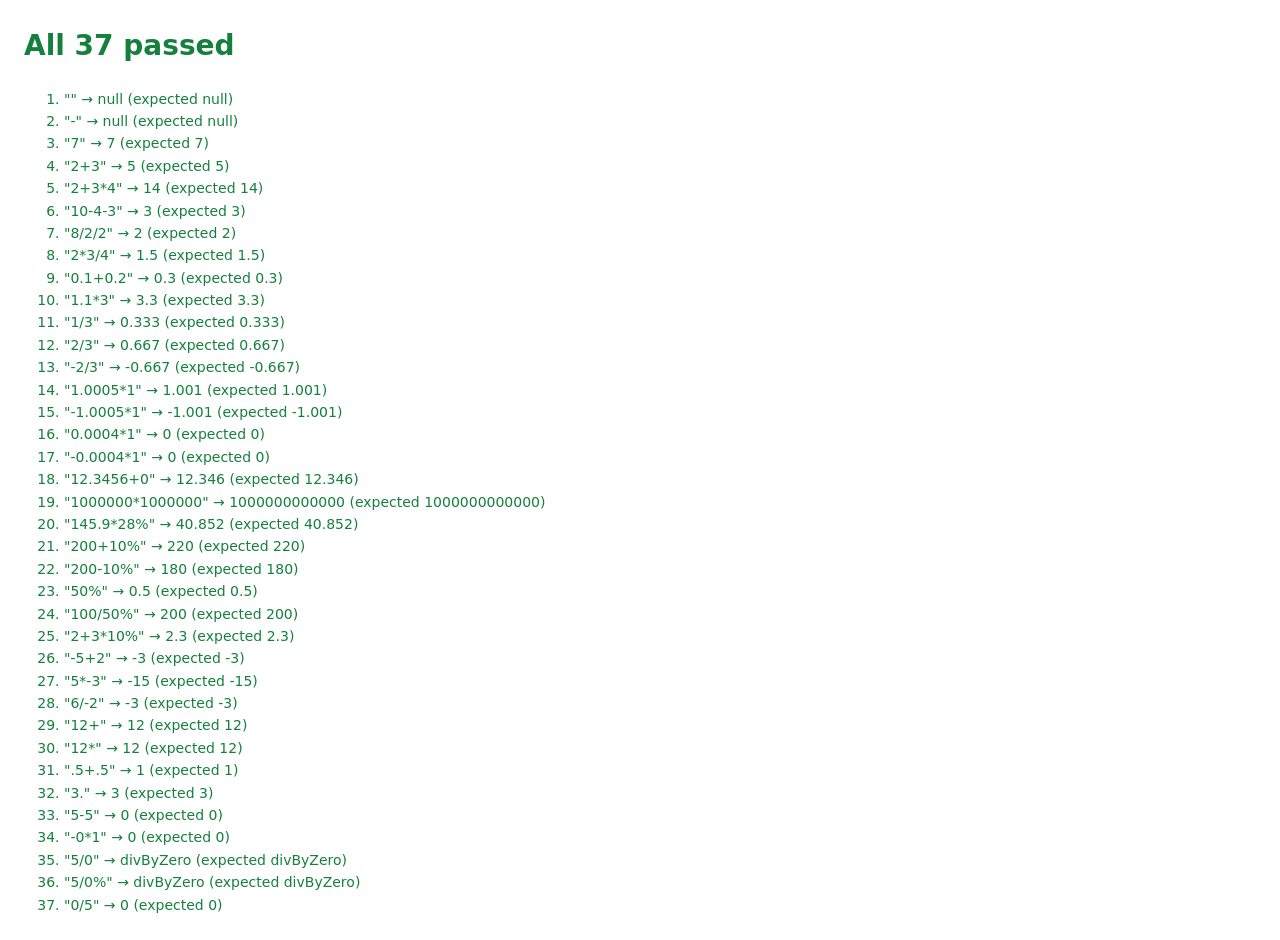
<file: tests/arith.html>
<!doctype html>
<html lang="en">
<head>
<meta charset="utf-8">
<title>Calculator tests</title>
<style>
    body { font: 14px/1.6 system-ui, sans-serif; margin: 24px; }
    .pass { color: #15803d; }
    .fail { color: #b91c1c; font-weight: 600; }
</style>
</head>
<body>
<h1 id="summary"></h1>
<ol id="results"></ol>
<script src="../js/lib/arith.js"></script>
<script>
// [expression as typed, expected value]
const CASES = [
    ['', null],
    ['-', null],
    ['7', 7],
    ['2+3', 5],
    ['2+3*4', 14],         // × before +
    ['10-4-3', 3],
    ['8/2/2', 2],
    ['2*3/4', 1.5],
    ['0.1+0.2', 0.3],      // no floating-point noise
    ['1.1*3', 3.3],
    ['1/3', 0.333],        // 3 digits after the point
    ['2/3', 0.667],
    ['-2/3', -0.667],
    ['1.0005*1', 1.001],   // half rounds away from zero, despite the float
    ['-1.0005*1', -1.001],
    ['0.0004*1', 0],
    ['-0.0004*1', 0],      // not -0
    ['12.3456+0', 12.346],
    ['1000000*1000000', 1000000000000],
    ['145.9*28%', 40.852],
    ['200+10%', 220],      // adds 10% of 200
    ['200-10%', 180],
    ['50%', 0.5],
    ['100/50%', 200],
    ['2+3*10%', 2.3],      // 10% inside a product is just 0.1
    ['-5+2', -3],
    ['5*-3', -15],
    ['6/-2', -3],
    ['12+', 12],           // a trailing operator is ignored
    ['12*', 12],
    ['.5+.5', 1],
    ['3.', 3],
    ['5-5', 0],
    ['-0*1', 0],
    ['5/0', 'divByZero'],
    ['5/0%', 'divByZero'],
    ['0/5', 0]
];

const results = [];
for (const [expr, expected] of CASES) {
    const got = calculate(expr);
    results.push({ ok: Object.is(got, expected), text: `"${expr}" → ${got} (expected ${expected})` });
}

const failed = results.filter(r => !r.ok).length;
document.getElementById('summary').textContent = failed ? `${failed} of ${results.length} failed` : `All ${results.length} passed`;
document.getElementById('summary').className = failed ? 'fail' : 'pass';
for (const r of results) {
    const li = document.createElement('li');
    li.className = r.ok ? 'pass' : 'fail';
    li.textContent = r.text;
    document.getElementById('results').append(li);
}
</script>
</body>
</html>
</file>
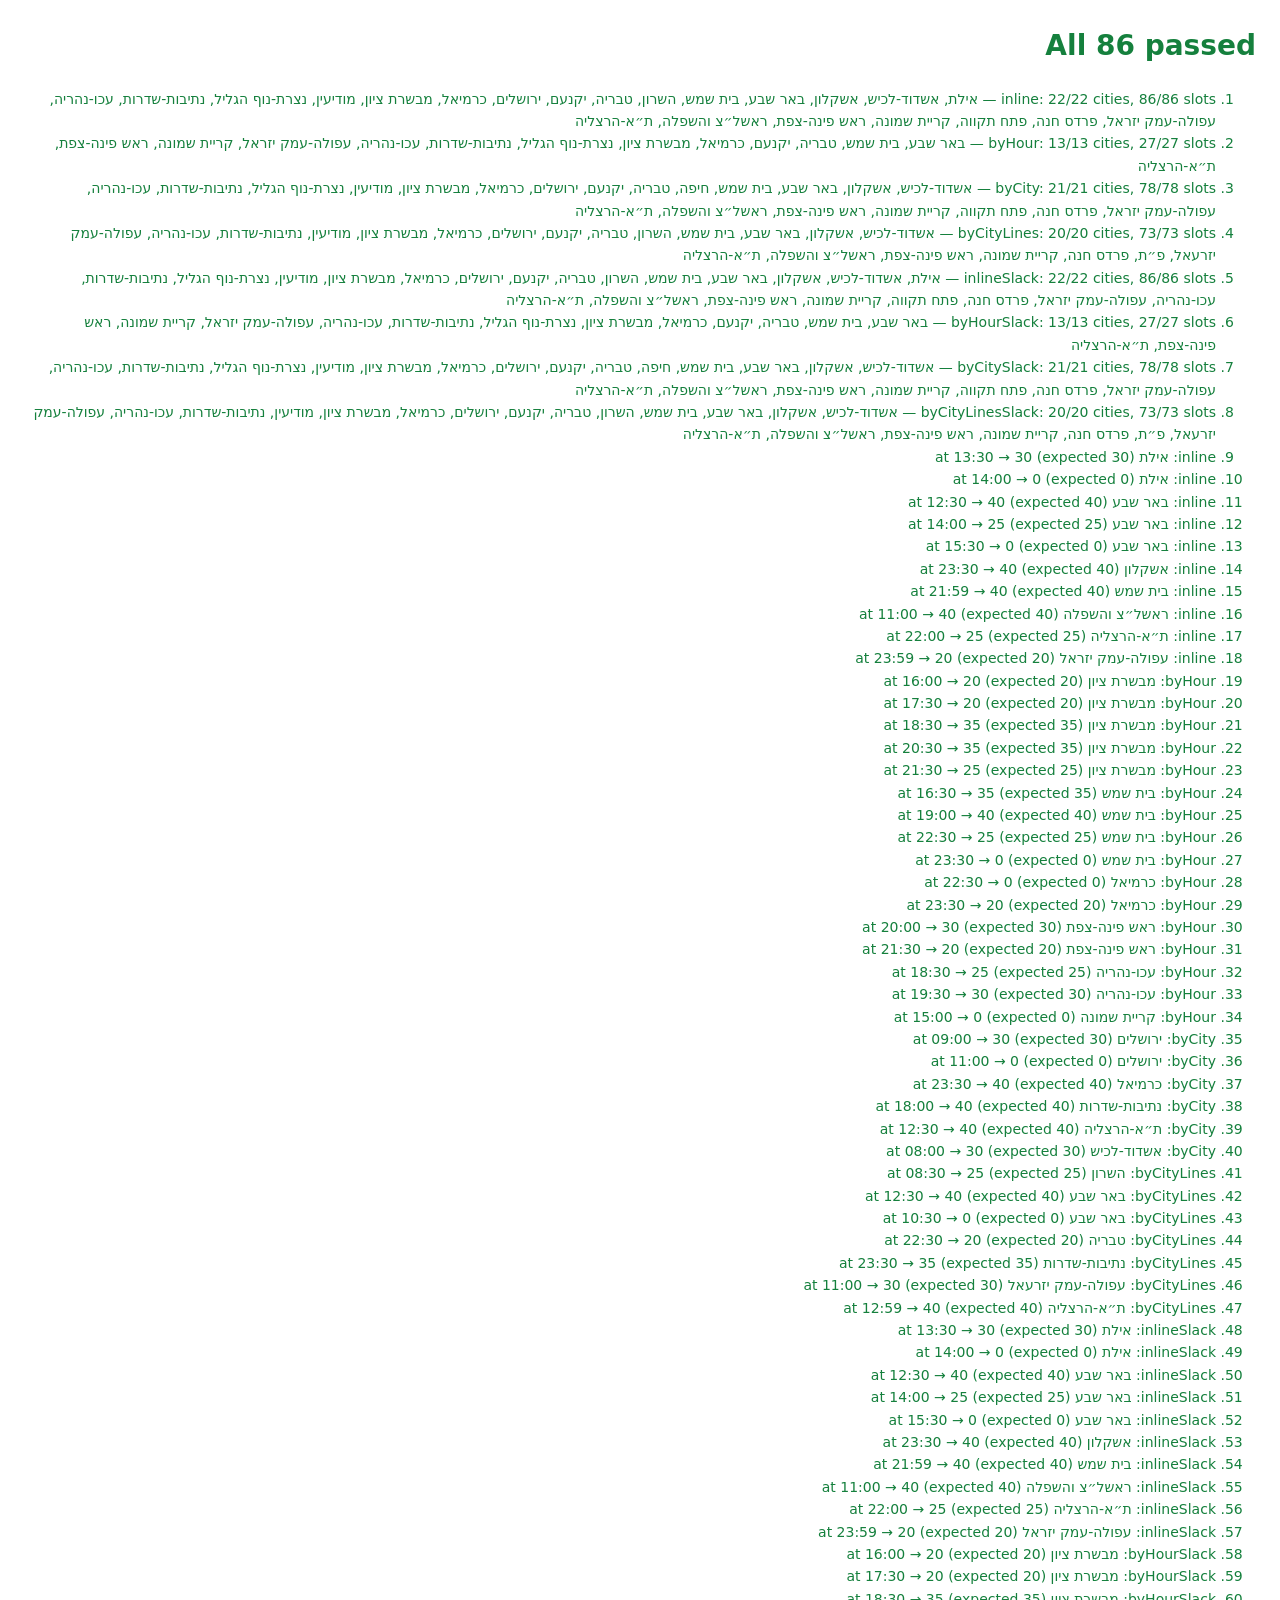
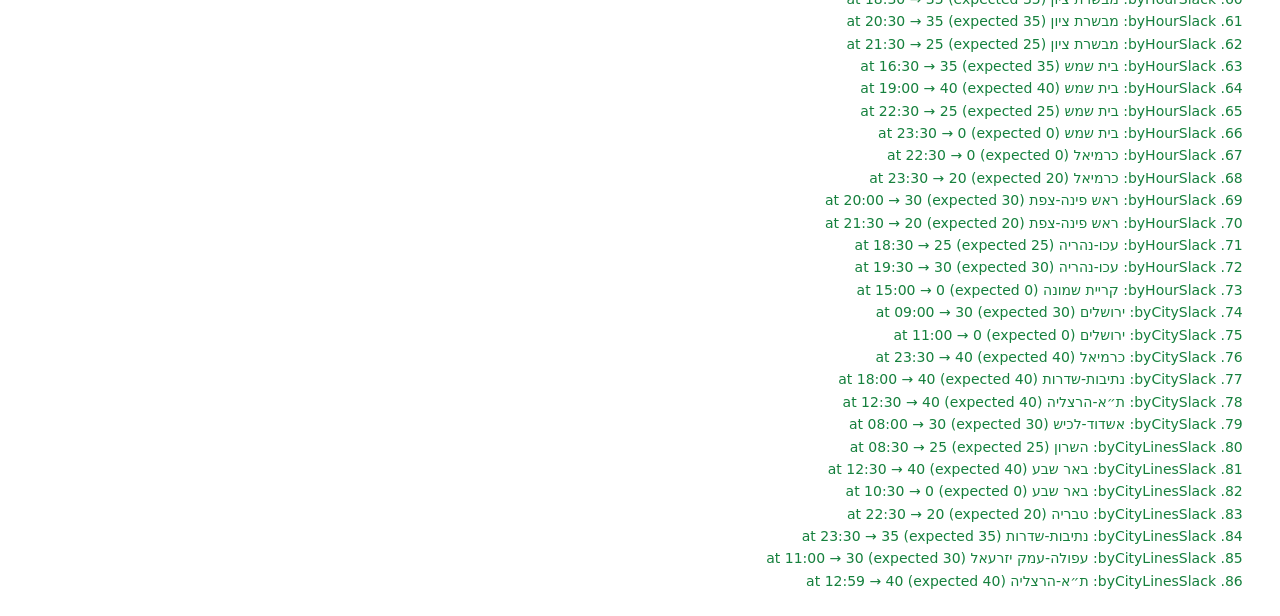
<file: tests/bonus.html>
<!doctype html>
<html lang="he" dir="rtl">
<head>
<meta charset="utf-8">
<title>Bonus parser tests</title>
<style>
    body { font: 14px/1.6 system-ui, sans-serif; margin: 24px; }
    .pass { color: #15803d; }
    .fail { color: #b91c1c; font-weight: 600; }
</style>
</head>
<body>
<h1 id="summary"></h1>
<ol id="results"></ol>
<script src="../js/lib/bonus.js"></script>
<script>
// Bonus lists as pasted, one per layout seen so far. Add new layouts here.
const LISTS = {
    // Each city followed by its slots, all run together on one line
    inline: `יום חמישי 22/10
🌴 אילת
💰 תוספת 30% בשעות 13:00-14:00🌊 אשדוד-לכיש
💰 תוספת 30% בשעות 08:00-09:00💰 תוספת 25% בשעות 12:00-13:00💰 תוספת 25% בשעות 19:00-20:00🏖️ אשקלון
💰 תוספת 25% בשעות 10:00-11:00💰 תוספת 20% בשעות 16:00-17:00💰 תוספת 20% בשעות 19:00-20:00💰 תוספת 40% בשעות 22:00-23:59🐪 באר שבע
💰 תוספת 40% בשעות 11:00-14:00💰 תוספת 25% בשעות 14:00-15:00💰 תוספת 35% בשעות 16:00-17:00💰 תוספת 40% בשעות 17:00-18:00💰 תוספת 25% בשעות 18:00-21:00☀️ בית שמש
💰 תוספת 25% בשעות 10:00-11:00💰 תוספת 30% בשעות 11:00-12:00💰 תוספת 25% בשעות 12:00-14:00💰 תוספת 40% בשעות 14:00-17:00💰 תוספת 35% בשעות 17:00-18:00💰 תוספת 40% בשעות 18:00-22:00💰 תוספת 25% בשעות 22:00-23:00🌳 השרון
💰 תוספת 30% בשעות 12:00-13:00⛵ טבריה
💰 תוספת 20% בשעות 12:00-14:00💰 תוספת 25% בשעות 14:00-15:00💰 תוספת 20% בשעות 15:00-16:00💰 תוספת 35% בשעות 17:00-18:00💰 תוספת 25% בשעות 18:00-19:00💰 תוספת 40% בשעות 19:00-22:00🏭 יקנעם
💰 תוספת 25% בשעות 10:00-11:00💰 תוספת 30% בשעות 11:00-13:00💰 תוספת 35% בשעות 13:00-14:00💰 תוספת 40% בשעות 14:00-15:00💰 תוספת 20% בשעות 18:00-20:00💰 תוספת 30% בשעות 20:00-21:00🦁 ירושלים
💰 תוספת 40% בשעות 08:00-10:00💰 תוספת 30% בשעות 11:00-13:00💰 תוספת 20% בשעות 13:00-14:00🏭 כרמיאל
💰 תוספת 20% בשעות 11:00-13:00⛰️ מבשרת ציון
💰 תוספת 30% בשעות 11:00-12:00💰 תוספת 35% בשעות 12:00-13:00💰 תוספת 40% בשעות 13:00-14:00💰 תוספת 35% בשעות 14:00-15:00💰 תוספת 40% בשעות 15:00-23:00🏢 מודיעין
💰 תוספת 35% בשעות 08:00-10:00💰 תוספת 40% בשעות 11:00-14:00💰 תוספת 25% בשעות 14:00-15:00💰 תוספת 25% בשעות 18:00-19:00💰 תוספת 40% בשעות 19:00-21:00🌄 נצרת-נוף הגליל
💰 תוספת 40% בשעות 12:00-13:00💰 תוספת 25% בשעות 18:00-19:00💰 תוספת 30% בשעות 19:00-20:00🌾 נתיבות-שדרות
💰 תוספת 20% בשעות 09:00-10:00💰 תוספת 35% בשעות 10:00-23:59⚓ עכו-נהריה
💰 תוספת 30% בשעות 09:00-10:00💰 תוספת 40% בשעות 10:00-16:00💰 תוספת 30% בשעות 16:00-17:00💰 תוספת 40% בשעות 17:00-23:00💰 תוספת 30% בשעות 23:00-23:59🚜 עפולה-עמק יזראל
💰 תוספת 20% בשעות 09:00-10:00💰 תוספת 30% בשעות 10:00-14:00💰 תוספת 20% בשעות 14:00-15:00💰 תוספת 20% בשעות 16:00-17:00💰 תוספת 30% בשעות 17:00-21:00💰 תוספת 20% בשעות 21:00-22:00💰 תוספת 30% בשעות 22:00-23:00💰 תוספת 20% בשעות 23:00-23:59🍊 פרדס חנה
💰 תוספת 30% בשעות 12:00-14:00💰 תוספת 40% בשעות 18:00-20:00💰 תוספת 35% בשעות 20:00-21:00🏙️ פתח תקווה
💰 תוספת 40% בשעות 12:00-13:00💰 תוספת 25% בשעות 13:00-14:00💰 תוספת 25% בשעות 20:00-23:00🏔️ קריית שמונה
💰 תוספת 25% בשעות 12:00-13:00💰 תוספת 20% בשעות 13:00-15:00💰 תוספת 25% בשעות 16:00-18:00💰 תוספת 20% בשעות 18:00-20:00💰 תוספת 25% בשעות 20:00-21:00🌲 ראש פינה-צפת
💰 תוספת 20% בשעות 11:00-13:00💰 תוספת 20% בשעות 15:00-16:00💰 תוספת 30% בשעות 16:00-17:00💰 תוספת 30% בשעות 18:00-22:00🏙️ ראשל״צ והשפלה
💰 תוספת 40% בשעות 11:00-13:00💰 תוספת 25% בשעות 13:00-14:00💰 תוספת 25% בשעות 20:00-23:00🏙️ ת״א-הרצליה
💰 תוספת 35% בשעות 11:00-13:00💰 תוספת 25% בשעות 19:00-20:00💰 תוספת 25% בשעות 20:00-23:00`,
    // Grouped by hour, with "ממשיך עד" continuations and inline overrides
    byHour: `יום ב' 19/10
🌆 אחר הצוהריים והערב (16:00 - 20:00)

• 🕓 16:00 - 17:00
🐪 באר שבע: תוספת 20%
🌄 בית שמש: תוספת 35%
🏡 מבשרת ציון: תוספת 20% (ממשיך עד 18:00)
🌊 עכו-נהריה: תוספת 25% (ממשיך עד 19:00)
⛰️ קריית שמונה: תוספת 25%
🏔️ ראש פינה-צפת: תוספת 30% (ממשיך עד 21:00)

• 🕔 17:00 - 18:00
🌄 בית שמש: תוספת 40% (ממשיך עד 22:00)
🌲 יקנעם: תוספת 20% (ממשיך עד 20:00)
⛰️ קריית שמונה: תוספת 35%

• 🕕 18:00 - 19:00
🌊 טבריה: תוספת 25%
🏡 מבשרת ציון: תוספת 35% (ממשיך עד 21:00)
🌾 עפולה-עמק יזראל: תוספת 25%
⛰️ קריית שמונה: תוספת 25%
🏙️ ת״א-הרצליה: תוספת 25%

• 🕖 19:00 - 20:00
🌊 טבריה: תוספת 20%
🏘️ נצרת-נוף הגליל: תוספת 25%
🌊 עכו-נהריה: תוספת 30%
🌾 עפולה-עמק יזראל: תוספת 20%
⛰️ קריית שמונה: תוספת 35%
🌙 לילה (20:00 - 23:59)

• 🕗 20:00 - 21:00
⛰️ קריית שמונה: תוספת 25%

• 🕘 21:00 - 22:00
🌊 טבריה: תוספת 35%
🏡 מבשרת ציון: תוספת 25%
🌾 נתיבות-שדרות: תוספת 25%
⛰️ קריית שמונה: תוספת 20%
🏔️ ראש פינה-צפת: תוספת 20%

• 🕙 22:00 - 23:59
 🌄 בית שמש: תוספת 25% (22:00-23:00)
🏔️ כרמיאל: תוספת 20% (23:00-23:59)`,
    // A bullet per city, then "HH:MM–HH:MM N%" lines
    byCity: `יום שלישי 20/10
• ⚓ אשדוד-לכיש
 08:00–09:00 30%
• 🏖️ אשקלון
 08:00–09:00 30%
 09:00–10:00 25%
• 🌵 באר שבע
 08:00–09:00 30%
 11:00–12:00 25%
 12:00–13:00 40%
 13:00–14:00 25%
• 🏡 בית שמש
 10:00–11:00 30%
 11:00–12:00 25%
 12:00–14:00 30%
 14:00–15:00 20%
 15:00–17:00 30%
 17:00–18:00 25%
 18:00–20:00 30%
 20:00–21:00 25%
 21:00–22:00 30%
• 🚢 חיפה
 12:00–13:00 25%
• 🌊 טבריה
 11:00–13:00 20%
 13:00–14:00 30%
 18:00–20:00 25%
• 🏭 יקנעם
 10:00–11:00 20%
 11:00–12:00 35%
 12:00–13:00 35%
 13:00–15:00 20%
 19:00–20:00 25%
• 🪵ירושלים
 08:00–10:00 30%
 12:00–13:00 20%
• 🪵 כרמיאל
 09:00–10:00 20%
 23:00–23:59 40%
• ⛰️ מבשרת ציון
 11:00–12:00 25%
 12:00–13:00 40%
 13:00–14:00 35%
 20:00–21:00 35%
• 🚆 מודיעין
 08:00–09:00 25%
 11:00–12:00 20%
 12:00–13:00 30%
 13:00–14:00 20%
• 🕌 נצרת-נוף הגליל
 08:00–09:00 30%
 09:00–10:00 20%
 12:00–13:00 20%
• 🌾 נתיבות-שדרות
 08:00–09:00 35%
 11:00–12:00 35%
 12:00–14:00 40%
 14:00–16:00 35%
 16:00–21:00 40%
• 🏛️ עכו-נהריה
 10:00–12:00 25%
 12:00–13:00 30%
 13:00–14:00 20%
 18:00–20:00 30%
• 🌾 עפולה-עמק יזראל
 08:00–09:00 30%
 09:00–11:00 20%
 11:00–13:00 30%
 13:00–14:00 20%
 17:00–19:00 20%
• 🌳 פרדס חנה
 12:00–13:00 35%
• 🏢 פתח תקווה
 08:00–09:00 30%
 12:00–13:00 25%
• 🏔️ קריית שמונה
 09:00–10:00 20%
 12:00–13:00 35%
 13:00–14:00 25%
 16:00–17:00 40%
 17:00–18:00 30%
 18:00–19:00 40%
 19:00–20:00 30%
 20:00–21:00 40%
• 🎨 ראש פינה-צפת
 09:00–10:00 40%
 10:00–11:00 25%
 11:00–12:00 40%
 12:00–13:00 35%
 13:00–14:00 25%
 14:00–15:00 30%
 17:00–18:00 35%
 18:00–19:00 40%
 19:00–21:00 30%
• 🍊 ראשל״צ והשפלה
 08:00–09:00 20%
• 🏙️ ת״א-הרצליה
08:00–09:00 30%
11:00–12:00 25%
12:00–13:00 40%`,
    // A city title ending in " -", then "תוספת N% בין השעות HH:MM-HH:MM" lines
    byCityLines: `יום שלישי 3.11

🤎 אשדוד-לכיש -
תוספת 20% בין השעות 08:00-09:00

🧡 אשקלון -
תוספת 40% בין השעות 08:00-09:00
תוספת 35% בין השעות 09:00-10:00

🩵 באר שבע -
תוספת 35% בין השעות 08:00-09:00
תוספת 20% בין השעות 09:00-10:00
תוספת 25% בין השעות 11:00-12:00
תוספת 40% בין השעות 12:00-13:00
תוספת 30% בין השעות 13:00-14:00
תוספת 25% בין השעות 17:00-18:00
תוספת 30% בין השעות 18:00-19:00
תוספת 35% בין השעות 19:00-20:00
תוספת 25% בין השעות 20:00-21:00

💛 בית שמש -
תוספת 30% בין השעות 12:00-23:00

🩶 השרון -
תוספת 25% בין השעות 08:00-09:00

:heart-incolorpink: טבריה -
תוספת 35% בין השעות 12:00-13:00
תוספת 30% בין השעות 13:00-14:00
תוספת 25% בין השעות 14:00-16:00
תוספת 30% בין השעות 17:00-18:00
תוספת 35% בין השעות 18:00-20:00
תוספת 20% בין השעות 20:00-21:00
תוספת 30% בין השעות 21:00-22:00
תוספת 20% בין השעות 22:00-23:00

:heart-pizza: יקנעם -
תוספת 40% בין השעות 08:00-09:00
תוספת 30% בין השעות 09:00-10:00
תוספת 25% בין השעות 10:00-11:00
תוספת 30% בין השעות 11:00-13:00
תוספת 40% בין השעות 13:00-14:00
תוספת 30% בין השעות 19:00-21:00

💙 ירושלים -
תוספת 35% בין השעות 08:00-09:00

:zombie-heart: כרמיאל -
תוספת 20% בין השעות 12:00-13:00

🖤 מבשרת ציון -
תוספת 30% בין השעות 09:00-10:00
תוספת 40% בין השעות 13:00-14:00
תוספת 25% בין השעות 14:00-15:00
תוספת 20% בין השעות 18:00-19:00
תוספת 30% בין השעות 19:00-22:00

:heart-ache: מודיעין -
תוספת 25% בין השעות 08:00-09:00
תוספת 20% בין השעות 11:00-12:00
תוספת 35% בין השעות 12:00-14:00
תוספת 20% בין השעות 19:00-21:00

❤️‍🩹 נתיבות-שדרות -
תוספת 30% בין השעות 09:00-10:00
תוספת 40% בין השעות 10:00-23:00
תוספת 35% בין השעות 23:00-23:59

💕 עכו-נהריה -
תוספת 30% בין השעות 09:00-10:00
תוספת 30% בין השעות 12:00-13:00
תוספת 20% בין השעות 18:00-19:00

:heart-ua:  עפולה-עמק יזרעאל -
תוספת 35% בין השעות 09:00-10:00
תוספת 30% בין השעות 10:00-12:00
תוספת 35% בין השעות 12:00-13:00
תוספת 25% בין השעות 18:00-19:00
תוספת 20% בין השעות 22:00-23:00

💜 פרדס חנה -
תוספת 30% בין השעות 12:00-13:00

:heart-pastel-pink: פ״ת -
תוספת 40% בין השעות 08:00-09:00
תוספת 20% בין השעות 11:00-12:00
תוספת 30% בין השעות 12:00-13:00
תוספת 20% בין השעות 13:00-14:00
תוספת 25% בין השעות 19:00-21:00

💚 קריית שמונה -
תוספת 20% בין השעות 11:00-12:00
תוספת 25% בין השעות 13:00-15:00
תוספת 40% בין השעות 15:00-16:00
תוספת 30% בין השעות 16:00-17:00
תוספת 40% בין השעות 17:00-20:00
תוספת 35% בין השעות 20:00-21:00

🤍 ראש פינה-צפת -
תוספת 25% בין השעות 12:00-14:00
תוספת 20% בין השעות 16:00-17:00
תוספת 25% בין השעות 17:00-18:00
תוספת 30% בין השעות 18:00-19:00
תוספת 25% בין השעות 19:00-20:00
תוספת 30% בין השעות 20:00-21:00
תוספת 20% בין השעות 21:00-22:00

🩷 ראשל״צ והשפלה -
תוספת 40% בין השעות 08:00-09:00

❤️ ת״א-הרצליה -
תוספת 20% בין השעות 08:00-09:00
תוספת 40% בין השעות 11:00-13:00
תוספת 20% בין השעות 18:00-20:00`
};

// [list, city, time, expected percent]
const CASES = [
    ['inline', 'אילת', '13:30', 30],
    ['inline', 'אילת', '14:00', 0],
    ['inline', 'באר שבע', '12:30', 40],
    ['inline', 'באר שבע', '14:00', 25],
    ['inline', 'באר שבע', '15:30', 0],
    ['inline', 'אשקלון', '23:30', 40],
    ['inline', 'בית שמש', '21:59', 40],
    ['inline', 'ראשל״צ והשפלה', '11:00', 40],
    ['inline', 'ת״א-הרצליה', '22:00', 25],
    ['inline', 'עפולה-עמק יזראל', '23:59', 20],
    ['byHour', 'מבשרת ציון', '16:00', 20],
    ['byHour', 'מבשרת ציון', '17:30', 20],
    ['byHour', 'מבשרת ציון', '18:30', 35],
    ['byHour', 'מבשרת ציון', '20:30', 35],
    ['byHour', 'מבשרת ציון', '21:30', 25],
    ['byHour', 'בית שמש', '16:30', 35],
    ['byHour', 'בית שמש', '19:00', 40],
    ['byHour', 'בית שמש', '22:30', 25],
    ['byHour', 'בית שמש', '23:30', 0],
    ['byHour', 'כרמיאל', '22:30', 0],
    ['byHour', 'כרמיאל', '23:30', 20],
    ['byHour', 'ראש פינה-צפת', '20:00', 30],
    ['byHour', 'ראש פינה-צפת', '21:30', 20],
    ['byHour', 'עכו-נהריה', '18:30', 25],
    ['byHour', 'עכו-נהריה', '19:30', 30],
    ['byHour', 'קריית שמונה', '15:00', 0],
    ['byCity', 'ירושלים', '09:00', 30],
    ['byCity', 'ירושלים', '11:00', 0],
    ['byCity', 'כרמיאל', '23:30', 40],
    ['byCity', 'נתיבות-שדרות', '18:00', 40],
    ['byCity', 'ת״א-הרצליה', '12:30', 40],
    ['byCity', 'אשדוד-לכיש', '08:00', 30],
    ['byCityLines', 'השרון', '08:30', 25],
    ['byCityLines', 'באר שבע', '12:30', 40],
    ['byCityLines', 'באר שבע', '10:30', 0],
    ['byCityLines', 'טבריה', '22:30', 20],
    ['byCityLines', 'נתיבות-שדרות', '23:30', 35],
    ['byCityLines', 'עפולה-עמק יזרעאל', '11:00', 30],
    ['byCityLines', 'ת״א-הרצליה', '12:59', 40]
];
// Whole-list checks: [list, number of cities, number of slots]
const COUNTS = [
    ['inline', 22, 86],
    ['byHour', 13, 27],
    ['byCity', 21, 78],
    ['byCityLines', 20, 73]
];

const results = [];
const check = (ok, text) => results.push({ ok, text });
// The same lists copied from Slack, where emojis become :name: shortcodes;
// every check runs on these too
for (const [list, text] of Object.entries(LISTS)) {
    LISTS[list + 'Slack'] = text.replace(/\p{Extended_Pictographic}️?/gu, ':palm_tree:');
}
for (const rows of [COUNTS, CASES]) {
    rows.push(...rows.map(([list, ...rest]) => [list + 'Slack', ...rest]));
}

const parsed = Object.fromEntries(Object.entries(LISTS).map(([k, v]) => [k, parseBonusList(v)]));

for (const [list, cities, slots] of COUNTS) {
    const got = parsed[list];
    const gotSlots = got.reduce((n, c) => n + c.slots.length, 0);
    check(got.length === cities && gotSlots === slots,
        `${list}: ${got.length}/${cities} cities, ${gotSlots}/${slots} slots — ${got.map(c => c.name).join(', ')}`);
}
for (const [list, name, time, expected] of CASES) {
    const city = parsed[list].find(c => cityKey(c.name) === cityKey(name));
    const [h, m] = time.split(':').map(Number);
    const got = city ? bonusAt(city.slots, h * 60 + m) : 'city not found';
    check(got === expected, `${list}: ${name} at ${time} → ${got} (expected ${expected})`);
}

const failed = results.filter(r => !r.ok).length;
document.getElementById('summary').textContent = failed ? `${failed} of ${results.length} failed` : `All ${results.length} passed`;
document.getElementById('summary').className = failed ? 'fail' : 'pass';
for (const r of results) {
    const li = document.createElement('li');
    li.className = r.ok ? 'pass' : 'fail';
    li.textContent = r.text;
    document.getElementById('results').append(li);
}
</script>
</body>
</html>
</file>
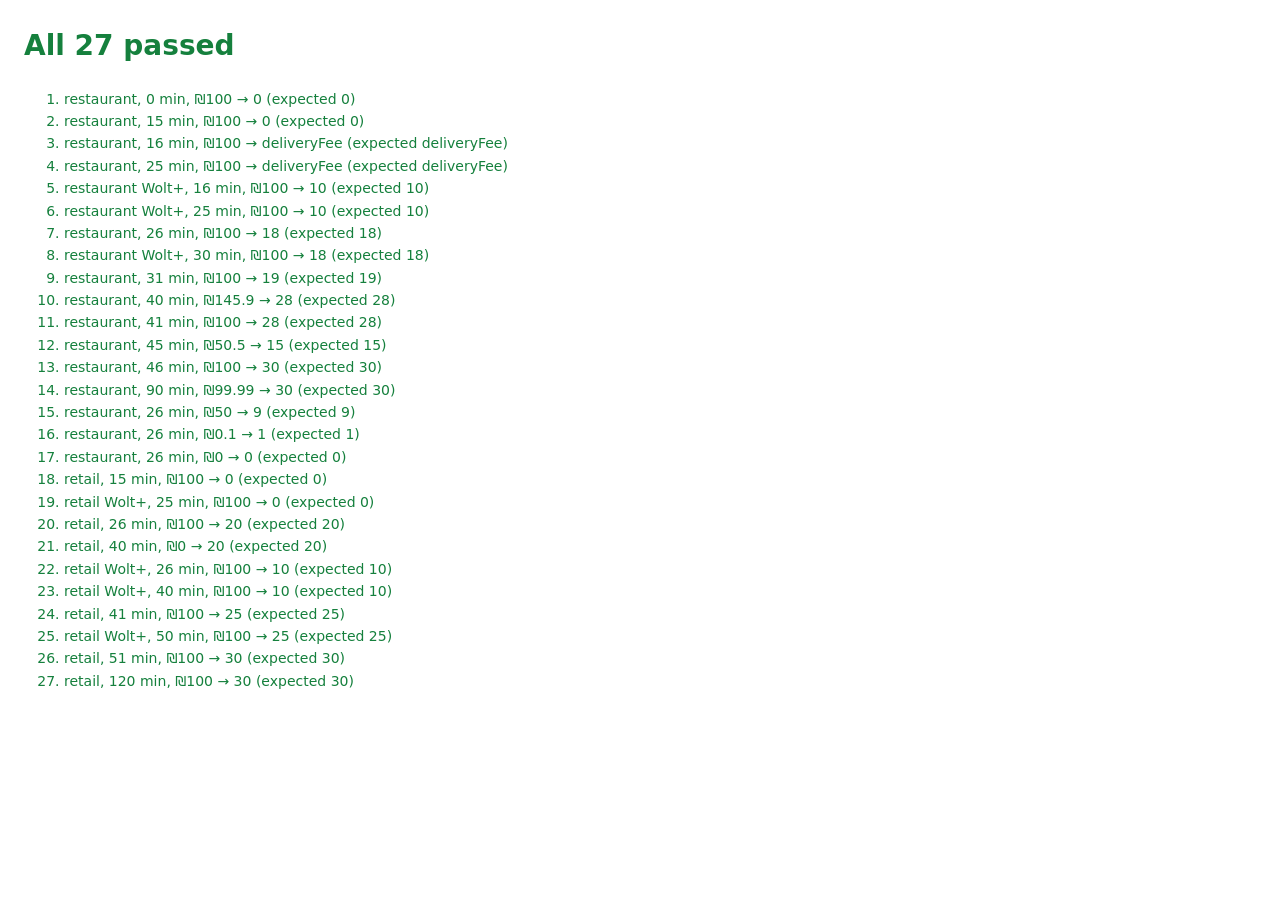
<file: tests/delay.html>
<!doctype html>
<html lang="en">
<head>
<meta charset="utf-8">
<title>Delivery Late tests</title>
<style>
    body { font: 14px/1.6 system-ui, sans-serif; margin: 24px; }
    .pass { color: #15803d; }
    .fail { color: #b91c1c; font-weight: 600; }
</style>
</head>
<body>
<h1 id="summary"></h1>
<ol id="results"></ol>
<script src="../js/lib/delay.js"></script>
<script>
// [minutes, price, retail, woltPlus, expected compensation]
const CASES = [
    // Restaurant
    [0, 100, false, false, 0],
    [15, 100, false, false, 0],
    [16, 100, false, false, 'deliveryFee'],
    [25, 100, false, false, 'deliveryFee'],
    [16, 100, false, true, 10],
    [25, 100, false, true, 10],
    [26, 100, false, false, 18],
    [30, 100, false, true, 18],        // Wolt+ only changes 16-25
    [31, 100, false, false, 19],
    [40, 145.90, false, false, 28],    // 27.721 rounds up
    [41, 100, false, false, 28],
    [45, 50.50, false, false, 15],     // 14.14 rounds up
    [46, 100, false, false, 30],
    [90, 99.99, false, false, 30],     // 29.997 rounds up
    [26, 50, false, false, 9],         // exactly 9, not 10
    [26, 0.1, false, false, 1],
    [26, 0, false, false, 0],
    // Retail
    [15, 100, true, false, 0],
    [25, 100, true, true, 0],
    [26, 100, true, false, 20],
    [40, 0, true, false, 20],
    [26, 100, true, true, 10],
    [40, 100, true, true, 10],
    [41, 100, true, false, 25],
    [50, 100, true, true, 25],         // Wolt+ only changes 26-40
    [51, 100, true, false, 30],
    [120, 100, true, false, 30]
];

const results = [];
for (const [minutes, price, retail, woltPlus, expected] of CASES) {
    const got = delayCompensation(minutes, price, retail, woltPlus);
    results.push({
        ok: got === expected,
        text: `${retail ? 'retail' : 'restaurant'}${woltPlus ? ' Wolt+' : ''}, ${minutes} min, ₪${price} → ${got} (expected ${expected})`
    });
}

const failed = results.filter(r => !r.ok).length;
document.getElementById('summary').textContent = failed ? `${failed} of ${results.length} failed` : `All ${results.length} passed`;
document.getElementById('summary').className = failed ? 'fail' : 'pass';
for (const r of results) {
    const li = document.createElement('li');
    li.className = r.ok ? 'pass' : 'fail';
    li.textContent = r.text;
    document.getElementById('results').append(li);
}
</script>
</body>
</html>
</file>
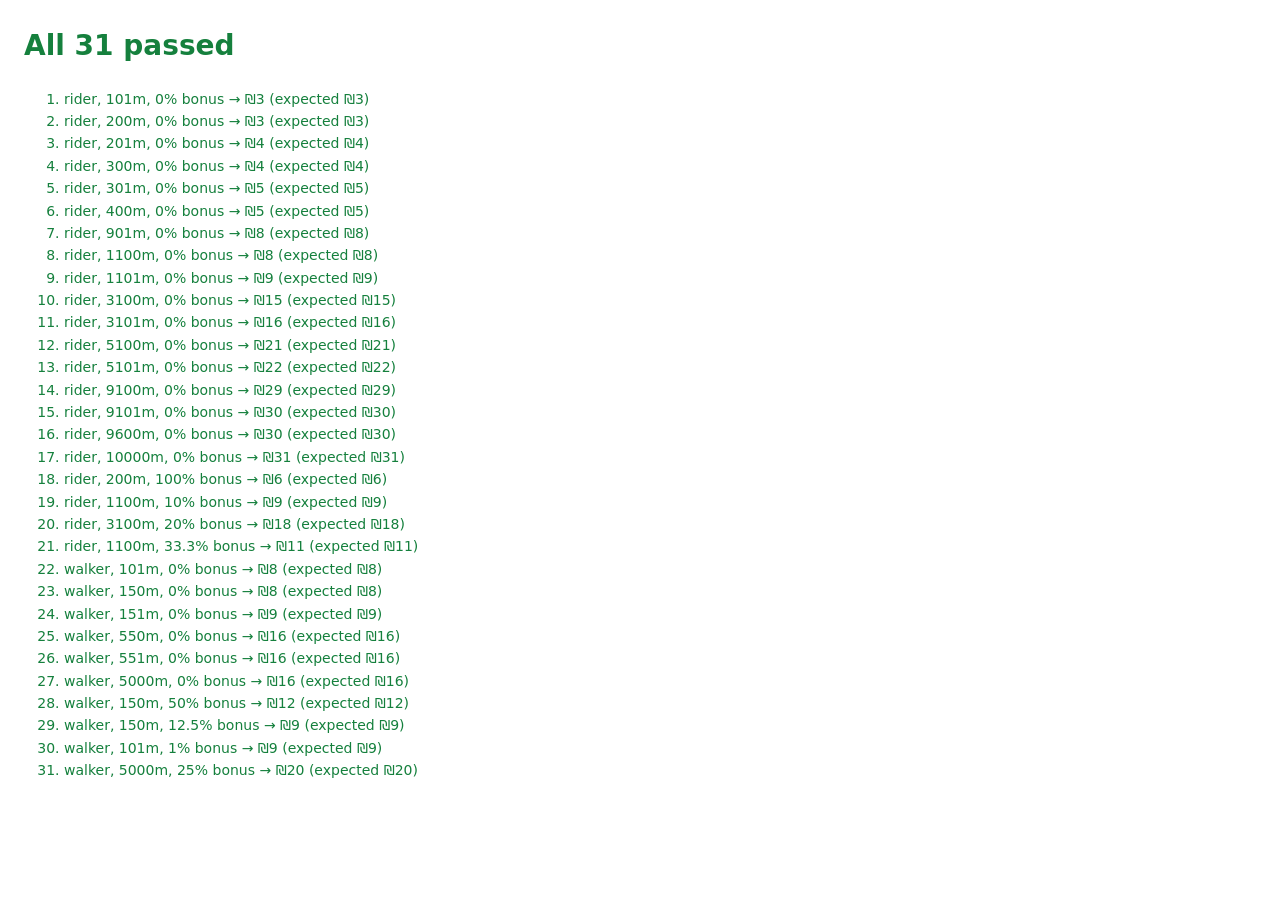
<file: tests/fees.html>
<!doctype html>
<html lang="en">
<head>
<meta charset="utf-8">
<title>Distance fee tests</title>
<style>
    body { font: 14px/1.6 system-ui, sans-serif; margin: 24px; }
    .pass { color: #15803d; }
    .fail { color: #b91c1c; font-weight: 600; }
</style>
</head>
<body>
<h1 id="summary"></h1>
<ol id="results"></ol>
<script src="../js/lib/fees.js"></script>
<script>
// [meters, bonus %, walker, expected payment in ILS]
const CASES = [
    // Rider: 3 ILS up to 200m (101-200m), then each started 100m adds its band's
    // rate; the result rounds up. Brackets checked against the original calculator.
    [101, 0, false, 3],
    [200, 0, false, 3],
    [201, 0, false, 4],                // 3.55
    [300, 0, false, 4],
    [301, 0, false, 5],                // 4.10
    [400, 0, false, 5],
    [901, 0, false, 8],                // 7.40
    [1100, 0, false, 8],               // 7.95
    [1101, 0, false, 9],               // 8.30, first 100m of the 0.35 band
    [3100, 0, false, 15],              // 14.95
    [3101, 0, false, 16],              // 15.25, first 100m of the 0.30 band
    [5100, 0, false, 21],              // 20.95
    [5101, 0, false, 22],              // 21.15, first 100m of the 0.20 band
    [9100, 0, false, 29],              // 28.95
    [9101, 0, false, 30],              // 29.15
    [9600, 0, false, 30],              // 29.95
    [10000, 0, false, 31],             // 30.75
    // Rider with bonus
    [200, 100, false, 6],              // exactly 6
    [1100, 10, false, 9],              // 8.745
    [3100, 20, false, 18],             // 17.94
    [1100, 33.3, false, 11],           // 10.597, fractional bonus
    // Walker: 7 ILS up to 100m, +1 ILS per started 50m, capped at 16
    [101, 0, true, 8],
    [150, 0, true, 8],
    [151, 0, true, 9],
    [550, 0, true, 16],
    [551, 0, true, 16],                // cap
    [5000, 0, true, 16],
    // Walker with bonus
    [150, 50, true, 12],               // exactly 12
    [150, 12.5, true, 9],              // exactly 9, fractional bonus
    [101, 1, true, 9],                 // 8.08 rounds up
    [5000, 25, true, 20]               // bonus applies on top of the cap
];

const results = [];
for (const [meters, bonus, walker, expected] of CASES) {
    const got = payment(meters, bonus, walker);
    results.push({
        ok: got === expected,
        text: `${walker ? 'walker' : 'rider'}, ${meters}m, ${bonus}% bonus → ₪${got} (expected ₪${expected})`
    });
}

const failed = results.filter(r => !r.ok).length;
document.getElementById('summary').textContent = failed ? `${failed} of ${results.length} failed` : `All ${results.length} passed`;
document.getElementById('summary').className = failed ? 'fail' : 'pass';
for (const r of results) {
    const li = document.createElement('li');
    li.className = r.ok ? 'pass' : 'fail';
    li.textContent = r.text;
    document.getElementById('results').append(li);
}
</script>
</body>
</html>
</file>
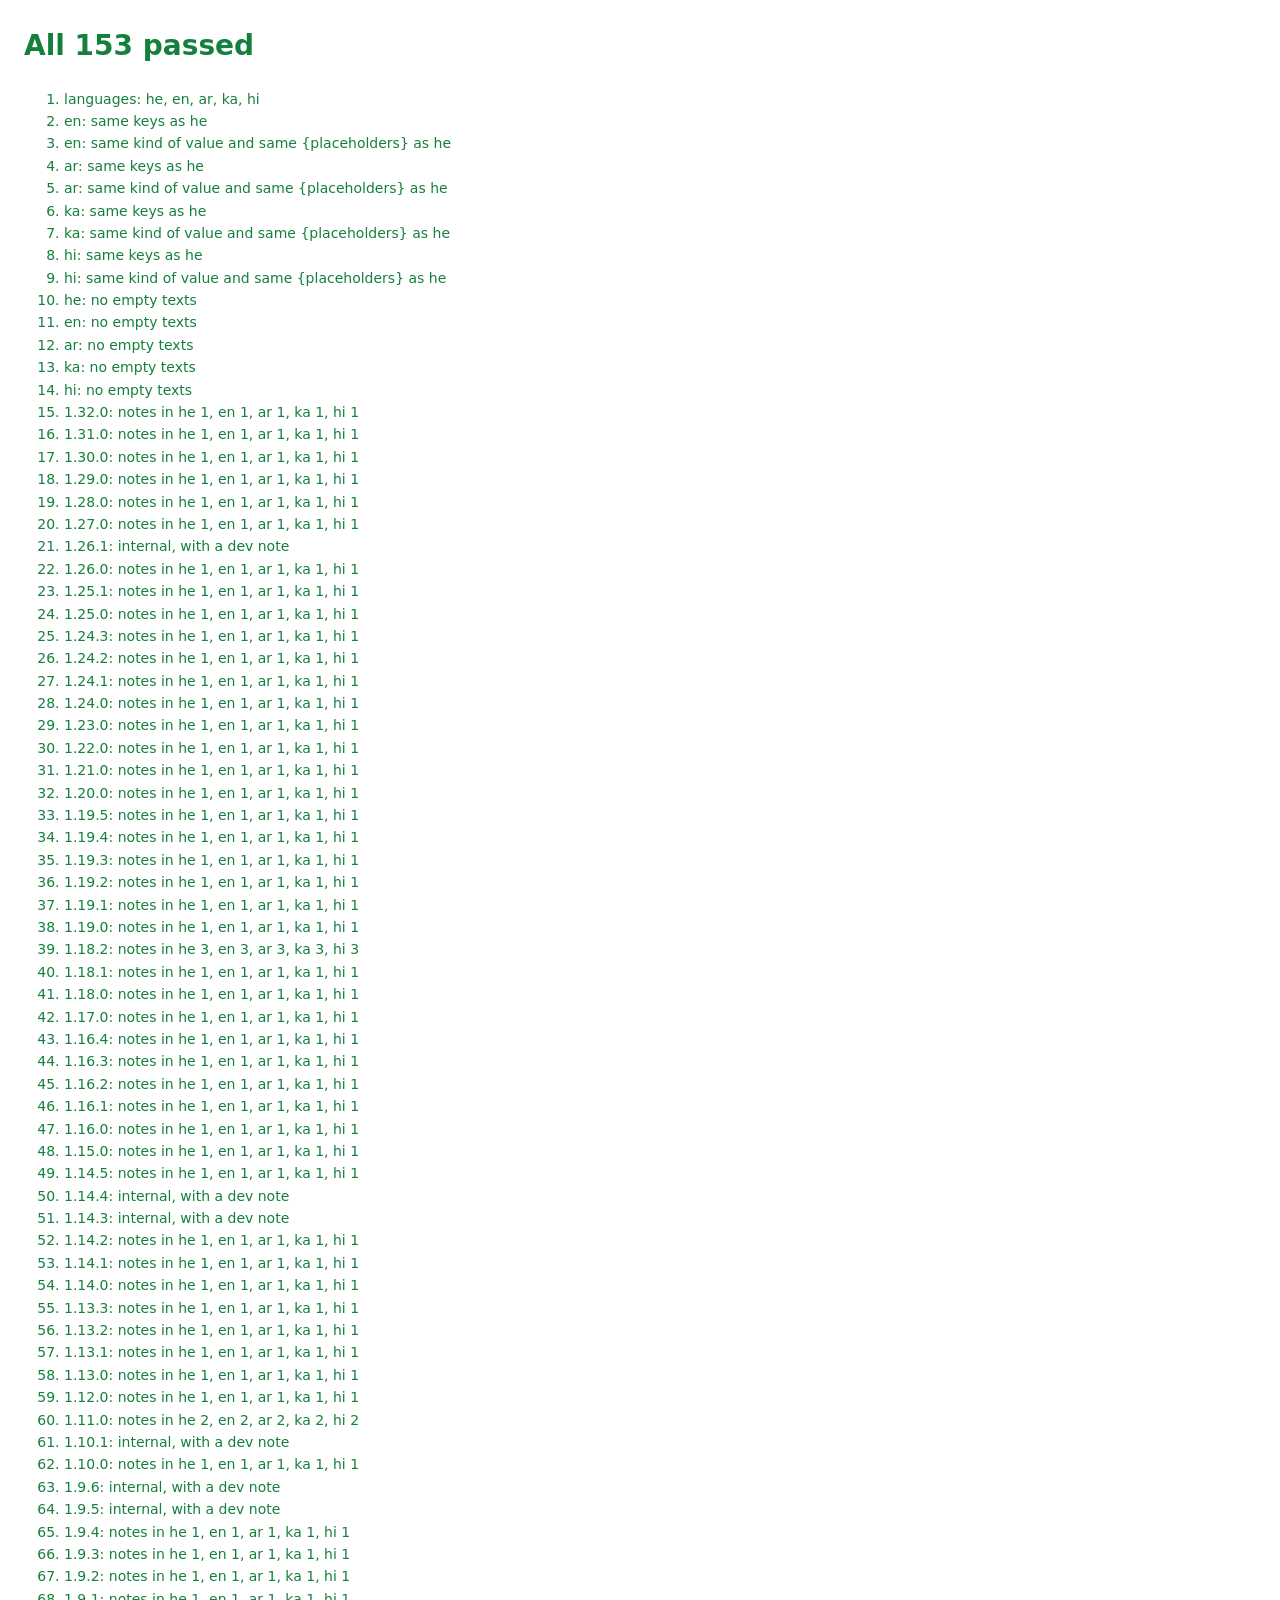
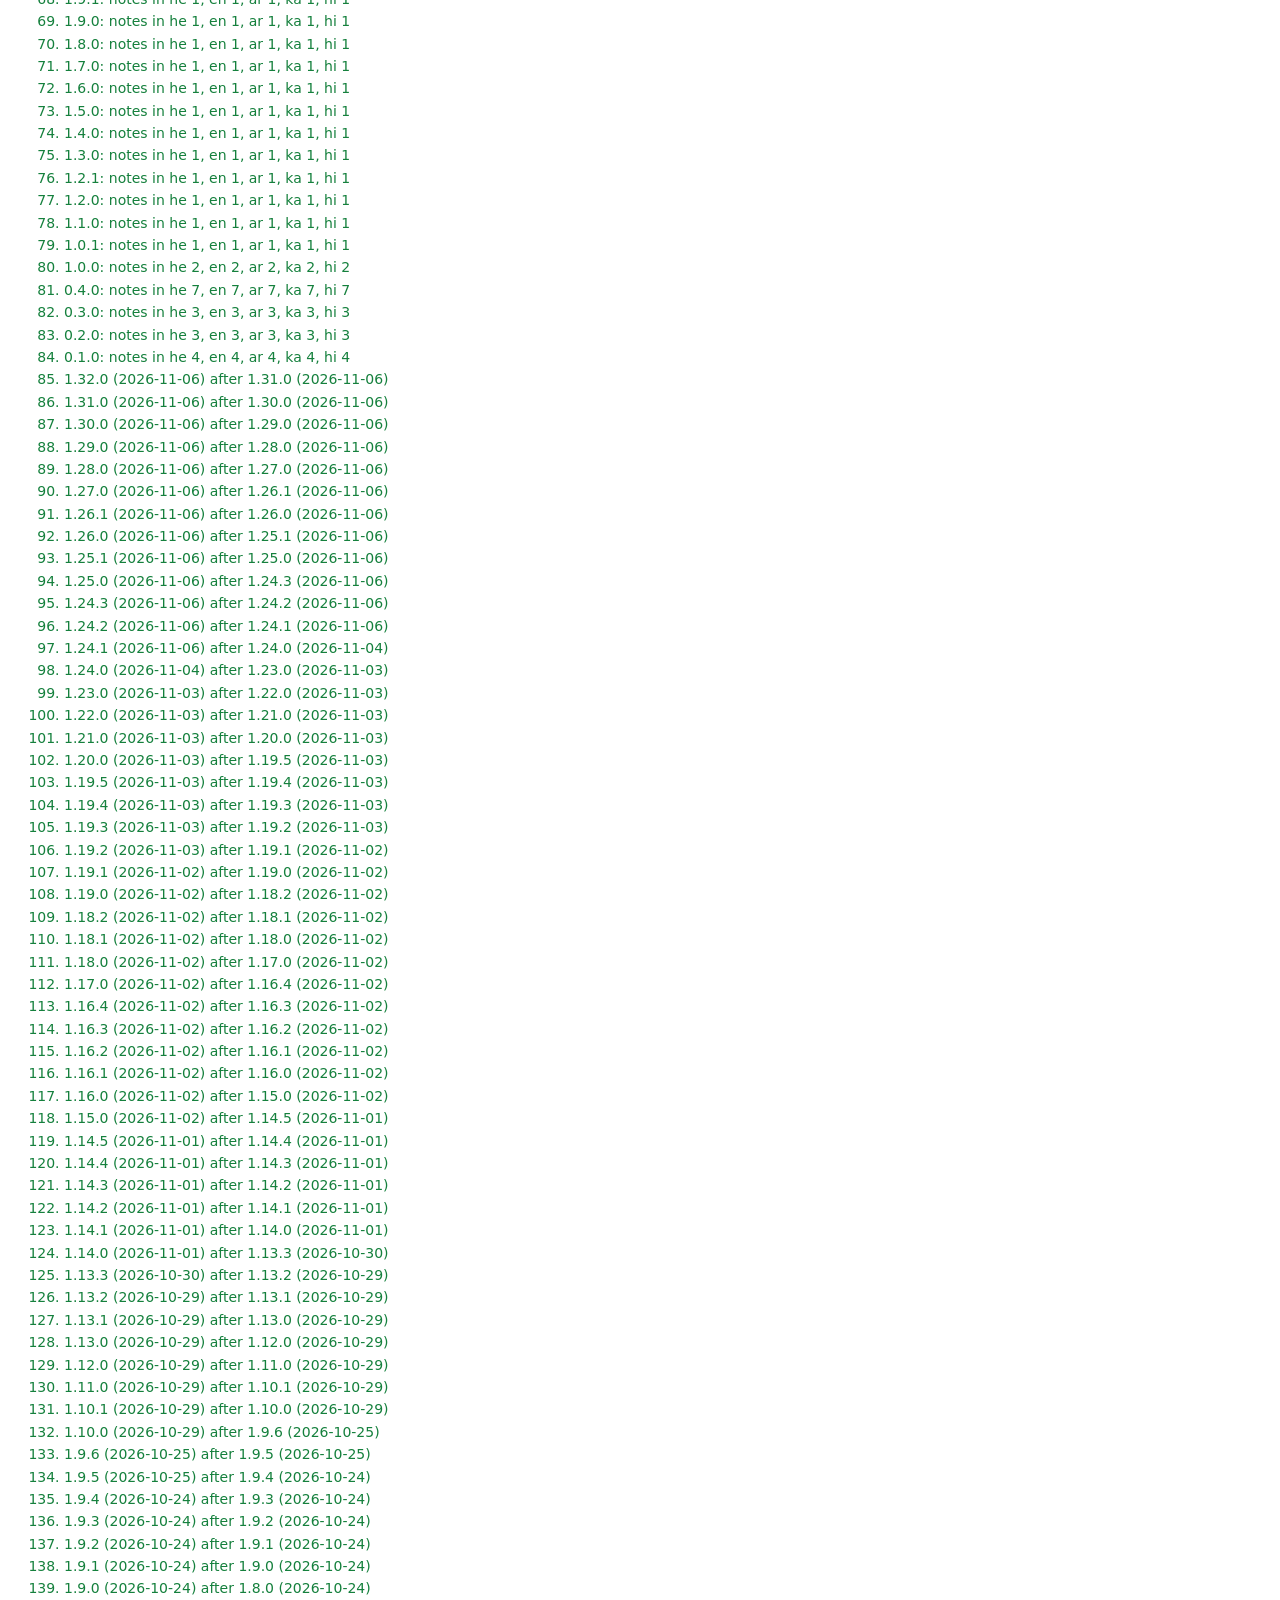
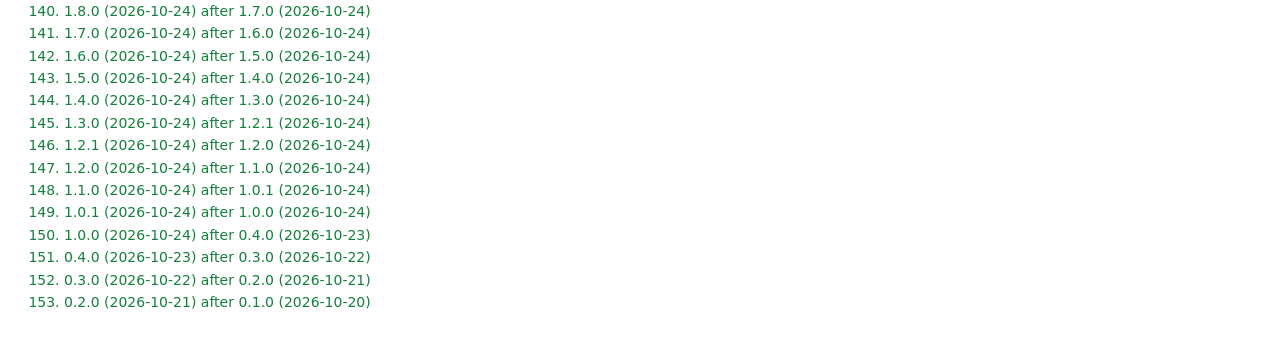
<file: tests/i18n.html>
<!doctype html>
<html lang="en">
<head>
<meta charset="utf-8">
<title>Translation tests</title>
<style>
    body { font: 14px/1.6 system-ui, sans-serif; margin: 24px; }
    .pass { color: #15803d; }
    .fail { color: #b91c1c; font-weight: 600; }
</style>
</head>
<body>
<h1 id="summary"></h1>
<ol id="results"></ol>
<script src="../js/i18n.js"></script>
<script src="../changelog.js"></script>
<script>
// Every text exists in all five languages: the UI in i18n.js, and every
// user-facing release note in changelog.js. Hebrew is the reference.
const LANGS = ['he', 'en', 'ar', 'ka', 'hi'];
const results = [];
const check = (ok, text) => results.push({ ok, text });

// The {name} placeholders a string fills in, sorted
const placeholders = s => [...s.matchAll(/\{(\w+)\}/g)].map(m => m[1]).sort().join(',');

check(LANGS.every(l => translations[l]) && Object.keys(translations).length === LANGS.length,
    `languages: ${Object.keys(translations).join(', ')}`);

const reference = translations.he;
for (const lang of LANGS.slice(1)) {
    const t = translations[lang] || {};
    const missing = Object.keys(reference).filter(k => !(k in t));
    const extra = Object.keys(t).filter(k => !(k in reference));
    check(!missing.length && !extra.length,
        `${lang}: same keys as he` + (missing.length ? `; missing ${missing.join(', ')}` : '')
            + (extra.length ? `; not in he ${extra.join(', ')}` : ''));
    const wrong = Object.keys(reference).filter(k => k in t && (
        typeof t[k] !== typeof reference[k]
        || (typeof t[k] === 'function' && t[k].length !== reference[k].length)
        || (typeof t[k] === 'string' && placeholders(t[k]) !== placeholders(reference[k]))));
    check(!wrong.length, `${lang}: same kind of value and same {placeholders} as he`
        + (wrong.length ? `; differs in ${wrong.join(', ')}` : ''));
}
for (const lang of LANGS) {
    const t = translations[lang] || {};
    const empty = Object.keys(t).filter(k => typeof t[k] === 'string' && !t[k].trim());
    check(!empty.length, `${lang}: no empty texts` + (empty.length ? `; empty ${empty.join(', ')}` : ''));
}

// Release notes: user-facing ones in all five languages, item for item;
// internal ones have a dev note instead
for (const r of CHANGELOG) {
    if (!r.notes) {
        check(Array.isArray(r.dev) && r.dev.length > 0 && r.dev.every(n => n.trim()), `${r.version}: internal, with a dev note`);
        continue;
    }
    const counts = LANGS.map(l => (r.notes[l] || []).length);
    const empty = LANGS.filter(l => (r.notes[l] || []).some(n => !n.trim()));
    check(counts[0] > 0 && counts.every(c => c === counts[0]) && !empty.length
            && Object.keys(r.notes).length === LANGS.length,
        `${r.version}: notes in ${LANGS.map((l, i) => `${l} ${counts[i]}`).join(', ')}`
            + (empty.length ? `; empty in ${empty.join(', ')}` : ''));
}

// Versions go down and dates never go up, newest first
const order = v => v.split('.').reduce((n, p) => n * 1000 + Number(p), 0);
for (let i = 1; i < CHANGELOG.length; i++) {
    const [newer, older] = [CHANGELOG[i - 1], CHANGELOG[i]];
    check(order(newer.version) > order(older.version) && newer.date >= older.date
            && /^\d{4}-\d\d-\d\d$/.test(newer.date),
        `${newer.version} (${newer.date}) after ${older.version} (${older.date})`);
}

const failed = results.filter(r => !r.ok).length;
document.getElementById('summary').textContent = failed ? `${failed} of ${results.length} failed` : `All ${results.length} passed`;
document.getElementById('summary').className = failed ? 'fail' : 'pass';
for (const r of results) {
    const li = document.createElement('li');
    li.className = r.ok ? 'pass' : 'fail';
    li.textContent = r.text;
    document.getElementById('results').append(li);
}
</script>
</body>
</html>
</file>
<file: css/themes.css>
/*
 * Palettes come in light/dark pairs: data-palette picks the pair,
 * data-mode the variant. Classic (no data-palette) is the default.
 * --backdrop is the page background, --card a solid surface color.
 * The calculator and the widgets are liquid glass (app.css): --panel,
 * the card's color at a faint tint, and the --glass-* settings below,
 * one set for light mode and one for dark, shared by every palette.
 */
/* Classic: white and Wolt blue, and a deep night version */
:root {
    --backdrop: #ffffff;
    --bg: #f2f9fd;
    --card: #ffffff;
    --panel: color-mix(in srgb, var(--card) 14%, transparent);
    --glass-rim: .7;       /* the light on the rim, at its brightest */
    --glass-saturate: 1.8; /* how much the glass livens the colors under it */
    /* Glass controls inside: tabs, dropdowns, switches. In light mode a
       faint shade of the text, since white on a white page doesn't show */
    --glass-chip: color-mix(in srgb, var(--text) 7%, transparent);
    --glass-chip-edge: rgb(255 255 255 / .45);
    --glass-shadow: 0 12px 40px rgba(0, 0, 0, .12);
    --text: #202125;
    --muted: #6c7075;
    --line: #e4eef4;
    --accent: #009de0;
    --accent-soft: #e2f4fc;
    --shadow: 0 12px 32px rgba(0, 157, 224, .12);
    --radius: 24px;
    --scheme: light;
}
:root[data-mode="dark"] {
    --backdrop: #0a1117;
    --bg: #0f1a22;
    --card: #142029;
    --panel: color-mix(in srgb, var(--card) 16%, transparent);
    --glass-rim: .4;
    --glass-chip: rgb(255 255 255 / .06);
    --glass-chip-edge: rgb(255 255 255 / .16);
    --glass-shadow: 0 12px 40px rgba(0, 0, 0, .35);
    --text: #f2f7fa;
    --muted: #8a9aa6;
    --line: #20303c;
    --accent: #1fb4f0;
    --accent-soft: #0f3346;
    --shadow: none;
    --scheme: dark;
}

:root[data-palette="cute"] {
    --backdrop: radial-gradient(#ffd3e6 1.5px, transparent 1.5px) 0 0 / 22px 22px, #fff0f6;
    --bg: #fff0f6;
    --card: #ffffff;
    --text: #4a2537;
    --muted: #a8607f;
    --line: #f8d2e3;
    --accent: #d63a76;
    --accent-soft: #ffe4ef;
    --shadow: 0 14px 40px rgba(214, 58, 118, .16);
    --radius: 26px;
}
:root[data-palette="cute"][data-mode="dark"] {
    --backdrop: radial-gradient(#3a1d2c 1.5px, transparent 1.5px) 0 0 / 22px 22px, #1a0f15;
    --bg: #1f121a;
    --card: #261620;
    --text: #fbe7f0;
    --muted: #b07a94;
    --line: #3d2533;
    --accent: #f472b6;
    --accent-soft: #3a1a2b;
    --shadow: none;
}

:root[data-palette="sunset"] {
    --backdrop: linear-gradient(135deg, #ffecd2, #fcb69f);
    --bg: #fff4ec;
    --card: #ffffff;
    --text: #4a2a1d;
    --muted: #a0644a;
    --line: #f5d2bf;
    --accent: #e8590c;
    --accent-soft: #ffe8d9;
    --shadow: 0 14px 40px rgba(232, 89, 12, .15);
    --radius: 22px;
}
:root[data-palette="sunset"][data-mode="dark"] {
    --backdrop: linear-gradient(135deg, #2b1331, #5a1f2b 55%, #8a3b1c);
    --bg: #1e0f17;
    --card: #2a1520;
    --text: #fde8dc;
    --muted: #c08a74;
    --line: rgba(255, 255, 255, .12);
    --accent: #ff8a4c;
    --accent-soft: rgba(255, 138, 76, .16);
    --shadow: none;
}

:root[data-palette="ocean"] {
    --backdrop: url("data:image/svg+xml,%3Csvg xmlns='http://www.w3.org/2000/svg' width='120' height='32'%3E%3Cpath d='M0 16 Q15 6 30 16 T60 16 T90 16 T120 16' fill='none' stroke='%232563eb' stroke-opacity='.12' stroke-width='1.5'/%3E%3C/svg%3E") 0 0 / 120px 32px,
        linear-gradient(135deg, #e0f2fe, #c7d2fe);
    --bg: #eef6ff;
    --card: #ffffff;
    --text: #0f2a44;
    --muted: #5b7895;
    --line: #cfe0f2;
    --accent: #2563eb;
    --accent-soft: #e0ebff;
    --shadow: 0 14px 40px rgba(37, 99, 235, .12);
    --radius: 22px;
}
:root[data-palette="ocean"][data-mode="dark"] {
    --backdrop: url("data:image/svg+xml,%3Csvg xmlns='http://www.w3.org/2000/svg' width='120' height='32'%3E%3Cpath d='M0 16 Q15 6 30 16 T60 16 T90 16 T120 16' fill='none' stroke='%2338bdf8' stroke-opacity='.1' stroke-width='1.5'/%3E%3C/svg%3E") 0 0 / 120px 32px,
        linear-gradient(135deg, #0f2027, #203a43, #2c5364);
    --bg: #0c1a21;
    --card: #13262f;
    --text: #e3f2f8;
    --muted: #7fa3b3;
    --line: rgba(255, 255, 255, .1);
    --accent: #38bdf8;
    --accent-soft: rgba(56, 189, 248, .15);
    --shadow: none;
}

:root[data-palette="aurora"] {
    --backdrop: linear-gradient(135deg, #e0c3fc, #8ec5fc);
    --bg: #f3ecff;
    --card: #ffffff;
    --text: #2e1f4a;
    --muted: #7a68a0;
    --line: #e2d6f7;
    --accent: #7c3aed;
    --accent-soft: #efe6ff;
    --shadow: 0 14px 40px rgba(124, 58, 237, .14);
    --radius: 22px;
}
:root[data-palette="aurora"][data-mode="dark"] {
    --backdrop: linear-gradient(135deg, #1a1036, #2a1458 45%, #0d4a4a);
    --bg: #140d29;
    --card: #1f1640;
    --text: #ece6ff;
    --muted: #9a8cc4;
    --line: rgba(255, 255, 255, .1);
    --accent: #a78bfa;
    --accent-soft: rgba(167, 139, 250, .16);
    --shadow: none;
}

/* Wood: pale birch chevron parquet in light mode, rich walnut in dark */
:root[data-palette="wood"] {
    --backdrop: url("data:image/svg+xml,%3Csvg xmlns='http://www.w3.org/2000/svg' width='240' height='150'%3E%3CclipPath id='l'%3E%3Crect width='120' height='150'/%3E%3C/clipPath%3E%3CclipPath id='r'%3E%3Crect x='120' width='120' height='150'/%3E%3C/clipPath%3E%3Cg clip-path='url(%23l)' stroke='%23d9c6a3' stroke-width='1'%3E%3Cpath fill='%23ede1c8' d='M-80 0 L-40 0 L40 150 L0 150 Z'/%3E%3Cpath stroke='%23b49770' stroke-opacity='0.22' stroke-width='.8' d='M-66.0 0 L14.0 150'/%3E%3Cpath stroke='%23b49770' stroke-opacity='0.14' stroke-width='.8' d='M-52.0 0 L28.0 150'/%3E%3Cpath fill='%23f2e9d5' d='M-40 0 L0 0 L80 150 L40 150 Z'/%3E%3Cpath stroke='%23b49770' stroke-opacity='0.22' stroke-width='.8' d='M-26.0 0 L54.0 150'/%3E%3Cpath stroke='%23b49770' stroke-opacity='0.14' stroke-width='.8' d='M-12.0 0 L68.0 150'/%3E%3Cpath fill='%23e7d8bb' d='M0 0 L40 0 L120 150 L80 150 Z'/%3E%3Cpath stroke='%23b49770' stroke-opacity='0.22' stroke-width='.8' d='M14.0 0 L94.0 150'/%3E%3Cpath stroke='%23b49770' stroke-opacity='0.14' stroke-width='.8' d='M28.0 0 L108.0 150'/%3E%3Cpath fill='%23ebdec3' d='M40 0 L80 0 L160 150 L120 150 Z'/%3E%3Cpath stroke='%23b49770' stroke-opacity='0.22' stroke-width='.8' d='M54.0 0 L134.0 150'/%3E%3Cpath stroke='%23b49770' stroke-opacity='0.14' stroke-width='.8' d='M68.0 0 L148.0 150'/%3E%3Cpath fill='%23f5eddb' d='M80 0 L120 0 L200 150 L160 150 Z'/%3E%3Cpath stroke='%23b49770' stroke-opacity='0.22' stroke-width='.8' d='M94.0 0 L174.0 150'/%3E%3Cpath stroke='%23b49770' stroke-opacity='0.14' stroke-width='.8' d='M108.0 0 L188.0 150'/%3E%3Cpath fill='%23f2e9d5' d='M120 0 L160 0 L240 150 L200 150 Z'/%3E%3Cpath stroke='%23b49770' stroke-opacity='0.22' stroke-width='.8' d='M134.0 0 L214.0 150'/%3E%3Cpath stroke='%23b49770' stroke-opacity='0.14' stroke-width='.8' d='M148.0 0 L228.0 150'/%3E%3C/g%3E%3Cg clip-path='url(%23r)' stroke='%23d9c6a3' stroke-width='1'%3E%3Cpath fill='%23ebdec3' d='M120 0 L160 0 L80 150 L40 150 Z'/%3E%3Cpath stroke='%23b49770' stroke-opacity='0.22' stroke-width='.8' d='M134.0 0 L54.0 150'/%3E%3Cpath stroke='%23b49770' stroke-opacity='0.14' stroke-width='.8' d='M148.0 0 L68.0 150'/%3E%3Cpath fill='%23e7d8bb' d='M160 0 L200 0 L120 150 L80 150 Z'/%3E%3Cpath stroke='%23b49770' stroke-opacity='0.22' stroke-width='.8' d='M174.0 0 L94.0 150'/%3E%3Cpath stroke='%23b49770' stroke-opacity='0.14' stroke-width='.8' d='M188.0 0 L108.0 150'/%3E%3Cpath fill='%23f5eddb' d='M200 0 L240 0 L160 150 L120 150 Z'/%3E%3Cpath stroke='%23b49770' stroke-opacity='0.22' stroke-width='.8' d='M214.0 0 L134.0 150'/%3E%3Cpath stroke='%23b49770' stroke-opacity='0.14' stroke-width='.8' d='M228.0 0 L148.0 150'/%3E%3Cpath fill='%23ede1c8' d='M240 0 L280 0 L200 150 L160 150 Z'/%3E%3Cpath stroke='%23b49770' stroke-opacity='0.22' stroke-width='.8' d='M254.0 0 L174.0 150'/%3E%3Cpath stroke='%23b49770' stroke-opacity='0.14' stroke-width='.8' d='M268.0 0 L188.0 150'/%3E%3Cpath fill='%23f2e9d5' d='M280 0 L320 0 L240 150 L200 150 Z'/%3E%3Cpath stroke='%23b49770' stroke-opacity='0.22' stroke-width='.8' d='M294.0 0 L214.0 150'/%3E%3Cpath stroke='%23b49770' stroke-opacity='0.14' stroke-width='.8' d='M308.0 0 L228.0 150'/%3E%3Cpath fill='%23e7d8bb' d='M320 0 L360 0 L280 150 L240 150 Z'/%3E%3Cpath stroke='%23b49770' stroke-opacity='0.22' stroke-width='.8' d='M334.0 0 L254.0 150'/%3E%3Cpath stroke='%23b49770' stroke-opacity='0.14' stroke-width='.8' d='M348.0 0 L268.0 150'/%3E%3C/g%3E%3Cpath stroke='%23d9c6a3' stroke-width='2' d='M0 1 H240 M120 0 V150 M.5 0 V150'/%3E%3C/svg%3E") 0 0 / 240px 150px, #ede1c8;
    --bg: #f3ead8;
    --card: #fcf8ef;
    --text: #3b3024;
    --muted: #7d6d58;
    --line: #e3d5bb;
    --accent: #9c5a1c;
    --accent-soft: #f1e2c6;
    --shadow: 0 14px 40px rgba(120, 90, 50, .14);
    --glass-saturate: 1.1;   /* more turns pale birch yellow */
    --radius: 20px;
}
:root[data-palette="wood"][data-mode="dark"] {
    --backdrop: url("data:image/svg+xml,%3Csvg xmlns='http://www.w3.org/2000/svg' width='240' height='150'%3E%3CclipPath id='l'%3E%3Crect width='120' height='150'/%3E%3C/clipPath%3E%3CclipPath id='r'%3E%3Crect x='120' width='120' height='150'/%3E%3C/clipPath%3E%3Cg clip-path='url(%23l)' stroke='%231c110a' stroke-width='1.2'%3E%3Cpath fill='%235c3b24' d='M-80 0 L-40 0 L40 150 L0 150 Z'/%3E%3Cpath stroke='%232a1a10' stroke-opacity='0.22' stroke-width='.8' d='M-66.0 0 L14.0 150'/%3E%3Cpath stroke='%232a1a10' stroke-opacity='0.14' stroke-width='.8' d='M-52.0 0 L28.0 150'/%3E%3Cpath fill='%2366432a' d='M-40 0 L0 0 L80 150 L40 150 Z'/%3E%3Cpath stroke='%232a1a10' stroke-opacity='0.22' stroke-width='.8' d='M-26.0 0 L54.0 150'/%3E%3Cpath stroke='%232a1a10' stroke-opacity='0.14' stroke-width='.8' d='M-12.0 0 L68.0 150'/%3E%3Cpath fill='%234f321f' d='M0 0 L40 0 L120 150 L80 150 Z'/%3E%3Cpath stroke='%232a1a10' stroke-opacity='0.22' stroke-width='.8' d='M14.0 0 L94.0 150'/%3E%3Cpath stroke='%232a1a10' stroke-opacity='0.14' stroke-width='.8' d='M28.0 0 L108.0 150'/%3E%3Cpath fill='%23563720' d='M40 0 L80 0 L160 150 L120 150 Z'/%3E%3Cpath stroke='%232a1a10' stroke-opacity='0.22' stroke-width='.8' d='M54.0 0 L134.0 150'/%3E%3Cpath stroke='%232a1a10' stroke-opacity='0.14' stroke-width='.8' d='M68.0 0 L148.0 150'/%3E%3Cpath fill='%236e4a2f' d='M80 0 L120 0 L200 150 L160 150 Z'/%3E%3Cpath stroke='%232a1a10' stroke-opacity='0.22' stroke-width='.8' d='M94.0 0 L174.0 150'/%3E%3Cpath stroke='%232a1a10' stroke-opacity='0.14' stroke-width='.8' d='M108.0 0 L188.0 150'/%3E%3Cpath fill='%2366432a' d='M120 0 L160 0 L240 150 L200 150 Z'/%3E%3Cpath stroke='%232a1a10' stroke-opacity='0.22' stroke-width='.8' d='M134.0 0 L214.0 150'/%3E%3Cpath stroke='%232a1a10' stroke-opacity='0.14' stroke-width='.8' d='M148.0 0 L228.0 150'/%3E%3C/g%3E%3Cg clip-path='url(%23r)' stroke='%231c110a' stroke-width='1.2'%3E%3Cpath fill='%23563720' d='M120 0 L160 0 L80 150 L40 150 Z'/%3E%3Cpath stroke='%232a1a10' stroke-opacity='0.22' stroke-width='.8' d='M134.0 0 L54.0 150'/%3E%3Cpath stroke='%232a1a10' stroke-opacity='0.14' stroke-width='.8' d='M148.0 0 L68.0 150'/%3E%3Cpath fill='%234f321f' d='M160 0 L200 0 L120 150 L80 150 Z'/%3E%3Cpath stroke='%232a1a10' stroke-opacity='0.22' stroke-width='.8' d='M174.0 0 L94.0 150'/%3E%3Cpath stroke='%232a1a10' stroke-opacity='0.14' stroke-width='.8' d='M188.0 0 L108.0 150'/%3E%3Cpath fill='%236e4a2f' d='M200 0 L240 0 L160 150 L120 150 Z'/%3E%3Cpath stroke='%232a1a10' stroke-opacity='0.22' stroke-width='.8' d='M214.0 0 L134.0 150'/%3E%3Cpath stroke='%232a1a10' stroke-opacity='0.14' stroke-width='.8' d='M228.0 0 L148.0 150'/%3E%3Cpath fill='%235c3b24' d='M240 0 L280 0 L200 150 L160 150 Z'/%3E%3Cpath stroke='%232a1a10' stroke-opacity='0.22' stroke-width='.8' d='M254.0 0 L174.0 150'/%3E%3Cpath stroke='%232a1a10' stroke-opacity='0.14' stroke-width='.8' d='M268.0 0 L188.0 150'/%3E%3Cpath fill='%2366432a' d='M280 0 L320 0 L240 150 L200 150 Z'/%3E%3Cpath stroke='%232a1a10' stroke-opacity='0.22' stroke-width='.8' d='M294.0 0 L214.0 150'/%3E%3Cpath stroke='%232a1a10' stroke-opacity='0.14' stroke-width='.8' d='M308.0 0 L228.0 150'/%3E%3Cpath fill='%234f321f' d='M320 0 L360 0 L280 150 L240 150 Z'/%3E%3Cpath stroke='%232a1a10' stroke-opacity='0.22' stroke-width='.8' d='M334.0 0 L254.0 150'/%3E%3Cpath stroke='%232a1a10' stroke-opacity='0.14' stroke-width='.8' d='M348.0 0 L268.0 150'/%3E%3C/g%3E%3Cpath stroke='%231c110a' stroke-width='2' d='M0 1 H240 M120 0 V150 M.5 0 V150'/%3E%3C/svg%3E") 0 0 / 240px 150px, #4f321f;
    --bg: #1e130c;
    --card: #2b1c13;
    --text: #ebdbb2;
    --muted: #b09a82;
    --line: #4a3424;
    --accent: #d79921;
    --accent-soft: rgba(215, 153, 33, .14);
    --shadow: 0 14px 40px rgba(0, 0, 0, .3);
    --glass-saturate: 1.8;
}

/* Cyberpunk: a neon city in magenta, purple and cyan, by day and by night */
:root[data-palette="cyber"] {
    --backdrop: linear-gradient(rgba(214, 0, 170, .08) 1px, transparent 1px) 0 0 / 32px 32px,
        linear-gradient(90deg, rgba(0, 170, 210, .08) 1px, transparent 1px) 0 0 / 32px 32px,
        radial-gradient(ellipse at top, #f7dcff, #e6f6ff 75%);
    --bg: #f6efff;
    --card: #fdfaff;
    --text: #22103a;
    --muted: #7a68a0;
    --line: rgba(0, 150, 190, .25);
    --accent: #0089a8;
    --accent-soft: rgba(0, 190, 230, .12);
    --shadow: 0 0 0 1px rgba(214, 0, 170, .45), 0 0 28px rgba(214, 0, 170, .16);
    --glass-shadow: var(--shadow);   /* the glass keeps the theme's own edge */
    --radius: 4px;
}
:root[data-palette="cyber"][data-mode="dark"] {
    --backdrop: linear-gradient(rgba(255, 43, 214, .07) 1px, transparent 1px) 0 0 / 32px 32px,
        linear-gradient(90deg, rgba(0, 240, 255, .07) 1px, transparent 1px) 0 0 / 32px 32px,
        radial-gradient(ellipse at top, #2a0a3d, #07040f 70%);
    --bg: #0b0614;
    --card: #120a1f;
    --text: #e8f9ff;
    --muted: #8a7fb0;
    --line: rgba(0, 240, 255, .22);
    --accent: #00f0ff;
    --accent-soft: rgba(0, 240, 255, .1);
    --shadow: 0 0 0 1px rgba(255, 43, 214, .55), 0 0 32px rgba(255, 43, 214, .22);
}
:root[data-palette="cyber"] #result,
:root[data-palette="cyber"] .widget,
:root[data-palette="cyber"] .menu,
:root[data-palette="cyber"] .dd-list,
:root[data-palette="cyber"] .dd:not(.small) .dd-btn,
:root[data-palette="cyber"] .dd-hl { border-radius: var(--radius); }
:root[data-palette="cyber"] #amount { text-shadow: 0 0 14px rgba(0, 190, 230, .35); }
:root[data-palette="cyber"][data-mode="dark"] #amount { text-shadow: 0 0 14px rgba(0, 240, 255, .6); }
:root[data-palette="cyber"][data-mode="dark"] .track::after { background: var(--text); }
/* Faint CRT scanlines over the night city */
:root[data-palette="cyber"][data-mode="dark"] body::after {
    content: '';
    position: fixed;
    inset: 0;
    z-index: 200000;
    pointer-events: none;
    background: repeating-linear-gradient(rgba(0, 0, 0, .18) 0 1px, transparent 1px 3px);
}

/* Retro terminal: two old monitors rather than a light and a dark
   version, amber phosphor in light mode and green phosphor in dark
   mode, in a pixel font for digits and Latin letters (Hebrew and the
   other scripts keep Rubik, which reads better than a system monospace) */
:root[data-palette="retro"] {
    --backdrop: radial-gradient(ellipse at center, #2b1a04, #0c0701 75%);
    --bg: #120b02;
    --card: #170e03;
    --glass-rim: .4;   /* the screen is dark in both modes, so is the glass */
    --glass-chip: rgb(255 255 255 / .06);
    --glass-chip-edge: rgb(255 255 255 / .16);
    --text: #ffb000;
    --muted: #b07a10;
    --line: rgba(255, 176, 0, .28);
    --accent: #ffd27a;
    --accent-soft: rgba(255, 176, 0, .1);
    --shadow: 0 0 0 1px rgba(255, 176, 0, .45), 0 0 24px rgba(255, 176, 0, .12);
    --glass-shadow: var(--shadow);   /* the glass keeps the theme's own edge */
    --radius: 0;
    --scheme: dark;
    --glow: rgba(255, 176, 0, .45);
}
:root[data-palette="retro"][data-mode="dark"] {
    --backdrop: radial-gradient(ellipse at center, #062b10, #010802 75%);
    --bg: #021305;
    --card: #031807;
    --text: #39ff6a;
    --muted: #1f9a42;
    --line: rgba(57, 255, 106, .28);
    --accent: #7dff9c;
    --accent-soft: rgba(57, 255, 106, .1);
    --shadow: 0 0 0 1px rgba(57, 255, 106, .45), 0 0 24px rgba(57, 255, 106, .12);
    --glow: rgba(57, 255, 106, .45);
}
:root[data-palette="retro"] body {
    font-family: VT323, Rubik, ui-monospace, monospace;
    font-size-adjust: ex-height .5;   /* VT323 runs small next to Rubik */
}
:root[data-palette="retro"] #result,
:root[data-palette="retro"] .widget,
:root[data-palette="retro"] .menu,
:root[data-palette="retro"] .tabs,
:root[data-palette="retro"] .tabs button,
:root[data-palette="retro"] .keypad button,
:root[data-palette="retro"] .dd-list,
:root[data-palette="retro"] .dd-btn,
:root[data-palette="retro"] .dd-hl { border-radius: 0; }
:root[data-palette="retro"] #amount::after {   /* a blinking cursor after the sum */
    content: '_';
    animation: retro-cursor 1s steps(1) infinite;
}
:root[data-palette="retro"] #amount.words::after,
:root[data-palette="retro"] #result:disabled #amount::after { content: none; }
@keyframes retro-cursor { 50% { opacity: 0; } }
@media (prefers-reduced-motion: reduce) {
    :root[data-palette="retro"] #amount::after { animation: none; }
}
:root[data-palette="retro"] body { text-shadow: 0 0 6px var(--glow); }
:root[data-palette="retro"] .track::after { background: var(--text); }
/* Scanlines and a dark edge, like an old monitor */
:root[data-palette="retro"] body::after {
    content: '';
    position: fixed;
    inset: 0;
    z-index: 200000;
    pointer-events: none;
    background: repeating-linear-gradient(rgba(0, 0, 0, .25) 0 1px, transparent 1px 3px),
        radial-gradient(ellipse at center, transparent 60%, rgba(0, 0, 0, .45));
}
</file>
<file: css/app.css>
* { box-sizing: border-box; margin: 0; }

/* The footer is a band along the bottom of the window; its top edge is
   the floor the pets and the courier stand on */
:root { --floor: 40px; }

/* Motion (see js/motion.js): one spring for everything that glides, as a
   CSS easing curve. Transitions only apply under .motion, set after
   startup unless the system asks for reduced motion. */
:root {
    --spring: linear(0, 0.04, 0.139, 0.268, 0.408, 0.543, 0.666, 0.771, 0.857, 0.924, 0.973, 1.007, 1.029, 1.041, 1.046, 1.045, 1.042, 1.036, 1.03, 1.023, 1.018, 1.012, 1.008, 1.005, 1.002, 1, 0.999, 0.998, 0.998, 0.998, 0.998, 0.998, 0.999, 0.999, 0.999, 0.999, 1);
    --dur: 520ms;
}
/* A new mode or palette floods out of its button (floodTheme) */
::view-transition-old(root), ::view-transition-new(root) { animation: none; mix-blend-mode: normal; }

body {
    min-height: 100vh;
    display: grid;
    grid-template-columns: minmax(0, 1fr);   /* shrink the card to narrow screens */
    place-items: center;
    padding: 16px;
    padding-bottom: calc(var(--floor) + 16px);
    background: var(--backdrop);
    background-attachment: fixed;
    color: var(--text);
    font-family: Rubik, system-ui, sans-serif;
}

main {
    width: 100%;
    max-width: 380px;
    padding: 28px;
    border-radius: var(--radius);
}

/* Liquid glass, for the calculator and the widgets: nearly clear, the
   page behind blurred a little and its colors lifted, and light caught
   on the rim from the top left. */
main, .widget {
    position: relative;   /* for the rim and the glass */
    isolation: isolate;   /* keeps the glass, at z-index -1, inside the panel */
    border: 1px solid transparent;
    box-shadow: var(--glass-shadow);
}
/* The glass (js/glass.js): Chrome draws one backdrop-filter under
   another wrongly, as flickering stripes, so each panel draws its own
   copy of the page background (.glass-page, lined up with the page by
   --gx and --gy), blurred by .glass-lens, which reaches 24px past the
   panel so the blur doesn't fade at the rim. Only a panel over another
   one is see-through, a real backdrop-filter, to show the panel beneath;
   nothing is ever over that one. */
.glass {
    position: absolute;
    inset: -1px;   /* over the border too, like the rim */
    z-index: -1;
    border-radius: inherit;
    overflow: hidden;
    pointer-events: none;
}
.glass-lens {
    position: absolute;
    inset: -24px;
    overflow: hidden;
    filter: blur(6px) saturate(var(--glass-saturate)) brightness(1.05);   /* glass.js adds the lens in Chromium */
}
.glass-page {
    position: absolute;
    left: calc(24px - var(--gx, 0px));
    top: calc(24px - var(--gy, 0px));
    width: var(--vw, 100vw);
    height: var(--vh, 100vh);
    background: var(--backdrop);
}
.glass::after {   /* the tint, over the blur */
    content: '';
    position: absolute;
    inset: 0;
    background: var(--panel);
}
main.see-through, .widget.see-through {
    backdrop-filter: var(--glass-backdrop, blur(6px) saturate(var(--glass-saturate)) brightness(1.05));   /* the lens in Chromium */
}
.see-through > .glass > .glass-lens { display: none; }
main::after, .widget::after {
    content: '';
    position: absolute;
    inset: -1px;
    padding: 1.5px;
    border-radius: inherit;
    pointer-events: none;
    background: linear-gradient(135deg, rgb(255 255 255 / var(--glass-rim)), rgb(255 255 255 / .05) 32%,
        rgb(255 255 255 / .05) 68%, rgb(255 255 255 / calc(var(--glass-rim) * .5)));
    mask: linear-gradient(#000 0 0) content-box exclude, linear-gradient(#000 0 0);
}
/* The controls on the glass are glass too; in the menus, on a solid
   card, they stay solid. Low specificity, so hover and focus still win. */
main .tabs, .widget .tabs,
main :where(.dd:not(.small)) .dd-btn:where(:not(.menu .dd-btn)), .widget :where(.dd:not(.small)) .dd-btn,
main .switch input:not(:checked) + .track, .widget .switch input:not(:checked) + .track {
    background: var(--glass-chip);
    box-shadow: inset 0 0 0 .5px var(--glass-chip-edge), inset 0 1px 1px var(--glass-chip-edge);
}
@media (prefers-reduced-transparency: reduce) {
    main, .widget { background: var(--card); }
    .glass { display: none; }
}

@media (max-width: 360px) { main { padding: 20px; } }
header {
    display: flex;
    justify-content: space-between;
    align-items: center;
    gap: 12px;
    margin-bottom: 28px;
}

/* Dropdowns (js/dropdown.js): a filled pill, or plain text with a chevron
   (.small), opening a card like the header menus */
.dd { position: relative; }
.dd-btn {
    display: flex;
    align-items: center;
    gap: 6px;
    width: 100%;
    padding: 7px 12px;
    border: none;
    border-radius: 10px;
    background: var(--bg);
    color: var(--text);
    font: inherit;
    font-size: 15px;
    text-align: start;
    cursor: pointer;
    transition: background .15s, box-shadow .15s;
}
.dd-btn:hover { background: var(--accent-soft); }
.dd.open .dd-btn { box-shadow: 0 0 0 2px var(--accent) inset; }
.dd-btn:focus-visible { outline: 2px solid var(--accent); outline-offset: 2px; }
.dd-btn span { flex: 1; overflow: hidden; white-space: nowrap; text-overflow: ellipsis; }
.dd-btn .icon { flex: none; width: 15px; height: 15px; color: var(--muted); transition: color .15s; }
.motion .dd-btn .icon { transition: color .15s, rotate var(--dur) var(--spring); }
.dd.open .dd-btn .icon { rotate: 180deg; color: var(--accent); }
.dd.small .dd-btn {
    width: auto;
    padding: 0;
    border-radius: 4px;
    background: none;
    color: var(--muted);
    font-size: 13px;
    gap: 4px;
}
.dd.small .dd-btn:hover, .dd.small.open .dd-btn { color: var(--text); box-shadow: none; }
.dd.small .dd-btn .icon { width: 13px; height: 13px; }
.dd-list {
    position: absolute;
    top: calc(100% + 8px);
    inset-inline-start: 0;
    z-index: 1000;
    min-width: 100%;
    max-height: 240px;
    overflow: auto;
    padding: 5px;
    background: var(--card);
    border: 1px solid var(--line);
    border-radius: 14px;
    box-shadow: 0 16px 40px rgba(0, 0, 0, .14);
    white-space: nowrap;
    overscroll-behavior: contain;
    scrollbar-width: thin;
    scrollbar-color: var(--line) transparent;
    transform-origin: 0 0;
    outline: none;
}
.dd-list[hidden] { display: none; }
.dd.small .dd-list { inset-inline-start: -10px; top: calc(100% + 10px); }
.dd.end .dd-list { inset-inline: auto -10px; transform-origin: 100% 0; }
[dir="rtl"] .dd-list { transform-origin: 100% 0; }
[dir="rtl"] .dd.end .dd-list { transform-origin: 0 0; }
/* The highlight under the row the mouse or the arrow keys are on */
.dd-hl {
    position: absolute;
    inset-inline: 5px;
    top: 0;
    border-radius: 9px;
    background: var(--accent-soft);
    opacity: 0;
    pointer-events: none;
}
.motion .dd-hl { transition: translate .32s var(--spring), height .32s var(--spring), opacity .15s; }
.dd-opt {
    position: relative;
    display: flex;
    align-items: center;
    gap: 8px;
    padding: 7px 0;
    padding-inline: 8px 14px;
    font-size: 14px;
    color: var(--text);
    cursor: pointer;
}
.dd-opt .tick { width: 14px; color: var(--accent); font-weight: 700; text-align: center; visibility: hidden; }
.dd-opt[aria-selected="true"] { color: var(--accent); font-weight: 500; }
.dd-opt[aria-selected="true"] .tick { visibility: visible; }
.dd-opt.first:not(:last-child) { margin-bottom: 5px; }   /* "Manual bonus", apart from the cities */
.dd-opt.first:not(:last-child)::after { content: ''; position: absolute; inset: auto 8px -3px; height: 1px; background: var(--line); }
.actions { position: relative; display: flex; align-items: center; gap: 14px; }
/* Line icons from the sprite at the top of <body> */
.icon {
    width: 18px;
    height: 18px;
    fill: none;
    stroke: currentColor;
    stroke-width: 2;
    stroke-linecap: round;
    stroke-linejoin: round;
    vertical-align: middle;
}
#historyBtn, #widgetsBtn, #extrasBtn, #paletteBtn, #theme {
    display: grid;
    padding: 0;
    border: none;
    background: none;
    color: var(--muted);
    cursor: pointer;
    transition: color .15s;
}
#historyBtn:hover, #widgetsBtn:hover, #extrasBtn:hover, #paletteBtn:hover, #theme:hover, #historyBtn[aria-expanded="true"],
#widgetsBtn[aria-expanded="true"], #extrasBtn[aria-expanded="true"], #paletteBtn[aria-expanded="true"] { color: var(--accent); }

/* Segmented switches: which calculator, and the order type. A pill
   behind the buttons marks the chosen one (--i of --n); moving over, its
   leading edge sets off first and the trailing edge follows, so it
   stretches across. .back (js/motion.js): it's heading for the start. */
.tabs {
    --n: 2;
    --i: 0;
    position: relative;
    display: flex;
    overflow: hidden;   /* the pill's overshoot squashes against the edge */
    padding: 3px;
    margin-bottom: 24px;
    background: var(--bg);
    border-radius: 999px;
}
.tabs button {
    flex: 1;
    padding: 7px 0;
    border: none;
    border-radius: 999px;
    background: none;
    color: var(--muted);
    font: inherit;
    font-size: 14px;
    cursor: pointer;
    transition: color .15s;
    position: relative;   /* above the pill */
}
.tabs button:hover { color: var(--text); }
.tabs button[aria-selected="true"] { color: var(--accent); font-weight: 500; }
.tabs button:focus-visible { outline: 2px solid var(--accent); outline-offset: -2px; }
.tabs:has(button:nth-of-type(2)[aria-selected="true"]) { --i: 1; }
.tabs:has(button:nth-of-type(3)[aria-selected="true"]) { --i: 2; }
#calcTabs { --n: 3; }
.tabs .pill {
    --tab: (100% - 6px) / var(--n);
    position: absolute;
    inset-block: 3px;
    inset-inline: calc(3px + var(--tab) * var(--i)) calc(3px + var(--tab) * (var(--n) - 1 - var(--i)));
    border-radius: inherit;
    background: var(--accent-soft);
}
.motion .tabs .pill {
    transition: inset-inline-start var(--dur) var(--spring), inset-inline-end var(--dur) var(--spring);
    transition-delay: 70ms, 0s;
}
.motion .tabs.back .pill { transition-delay: 0s, 70ms; }
/* Holding the mouse down on another tab (.pressing, js/motion.js)
   reaches the pill partway toward it; letting go finishes the move, and
   letting go elsewhere springs it back */
.tabs.pressing:not(.back) .pill { inset-inline-end: calc(3px + var(--tab) * (var(--n) - 1.24 - var(--i))); }
.tabs.pressing.back .pill { inset-inline-start: calc(3px + var(--tab) * (var(--i) - .24)); }
.motion .tabs.pressing:has(button[aria-selected="true"]) .pill {
    transition: inset-inline-start .35s cubic-bezier(.2, .8, .2, 1), inset-inline-end .35s cubic-bezier(.2, .8, .2, 1);
}
#orderType { margin-bottom: 20px; }
#orderType button { padding: 5px 0; font-size: 13px; }
#orderType button[aria-selected="true"] { color: var(--text); }
#orderType .pill { background: var(--card); }

.menu {
    position: absolute;
    top: calc(100% + 10px);
    inset-inline-start: 0;
    z-index: 1000;
    display: grid;
    gap: 12px;
    padding: 14px 16px;
    background: var(--card);
    border: 1px solid var(--line);
    border-radius: 14px;
    box-shadow: var(--shadow);
    white-space: nowrap;
    transform-origin: 0 0;
}
.menu[hidden] { display: none; }
[dir="rtl"] .menu { transform-origin: 100% 0; }   /* menus bloom out of their corner (app.js) */
#paletteMenu button {
    display: flex;
    align-items: center;
    gap: 10px;
    padding: 0;
    border: none;
    background: none;
    color: var(--text);
    font: inherit;
    font-size: 14px;
    cursor: pointer;
}
/* Each swatch shows the pair: light half and dark half */
.swatch {
    display: flex;
    width: 24px;
    height: 24px;
    border: 1px solid var(--line);
    border-radius: 50%;
    overflow: hidden;
    transform: rotate(45deg);
}
.swatch i { flex: 1; }
#paletteMenu [aria-checked="true"] .swatch { outline: 2px solid var(--accent); outline-offset: 2px; }
#paletteMenu [aria-checked="true"] { font-weight: 500; }

.field {
    position: relative;
    display: flex;
    align-items: baseline;
    gap: 8px;
    padding-bottom: 6px;
    border-bottom: 2px solid var(--line);
    transition: border-color .15s;
}
.field:focus-within { border-color: var(--accent); }
/* With motion, the accent line fills out from the middle instead */
.field::after {
    content: '';
    position: absolute;
    inset-inline: 0;
    bottom: -2px;
    height: 2px;
    background: var(--accent);
    scale: 0 1;
    display: none;
}
.motion .field::after { display: block; transition: scale .45s cubic-bezier(.2, .8, .2, 1); }
.motion .field:focus-within { border-color: var(--line); }
.motion .field:focus-within::after { scale: 1 1; }
.field input {
    flex: 1;
    min-width: 0;
    border: none;
    background: none;
    outline: none;
    color: var(--text);
    font: inherit;
    font-variant-numeric: tabular-nums;
    -moz-appearance: textfield;
}
.field input::-webkit-outer-spin-button,
.field input::-webkit-inner-spin-button { -webkit-appearance: none; }
.field input::placeholder { color: var(--line); }
.field span { color: var(--muted); font-size: 14px; white-space: nowrap; }

#distanceField input, #minutesField input { font-size: 44px; font-weight: 500; }
#priceField { width: 170px; min-width: 0; }
#priceField input { font-size: 18px; }
#priceField.unused { visibility: hidden; }   /* retail ignores the price; keep the row still */

.row {
    display: flex;
    align-items: center;
    justify-content: space-between;
    gap: 16px;
    margin-top: 20px;
}
#bonusField { width: 150px; min-width: 0; }
#bonusField input { font-size: 18px; }
.bonus-pick { display: flex; align-items: center; gap: 10px; margin-top: 16px; }
.bonus-pick .dd { flex: 1; min-width: 0; }
#bonusPasteBtn {
    display: grid;
    padding: 0;
    border: none;
    background: none;
    color: var(--muted);
    cursor: pointer;
    transition: color .15s;
}
#bonusPasteBtn .icon { width: 20px; height: 20px; }
#bonusPasteBtn:hover, #bonusPasteBtn.active { color: var(--accent); }
#bonusInfo { min-height: 1.4em; margin-top: 6px; color: var(--accent); font-size: 13px; }
/* Map pin before the city's current bonus */
#bonusInfo:not(.note):not(.hint):not(:empty)::before {
    content: '';
    display: inline-block;
    width: 14px;
    height: 14px;
    margin-inline-end: 4px;
    vertical-align: -2px;
    background: currentColor;
    -webkit-mask: var(--pin) center / contain no-repeat;
    mask: var(--pin) center / contain no-repeat;
    --pin: url("data:image/svg+xml,%3Csvg xmlns='http://www.w3.org/2000/svg' viewBox='0 0 24 24' fill='none' stroke='black' stroke-width='2' stroke-linecap='round' stroke-linejoin='round'%3E%3Cpath d='M9 11a3 3 0 1 0 6 0a3 3 0 0 0 -6 0'/%3E%3Cpath d='M17.657 16.657l-4.243 4.243a2 2 0 0 1 -2.827 0l-4.244 -4.243a8 8 0 1 1 11.314 0z'/%3E%3C/svg%3E");
}
#bonusInfo.note, #bonusInfo.hint { color: var(--muted); }
/* The window that just ended and the next one, quieter, under the bonus */
#bonusMore { display: grid; gap: 2px; margin-top: 2px; color: var(--muted); font-size: 12.5px; }
#bonusMore:empty { display: none; }
#bonusMore div { display: flex; align-items: center; gap: 4px; }
#bonusMore .icon { width: 14px; height: 14px; }
#bonusMore b { color: var(--text); font-weight: 600; }
#bonusMore .range { direction: ltr; unicode-bidi: isolate; }

.switch {
    display: flex;
    align-items: center;
    gap: 10px;
    font-size: 14px;
    cursor: pointer;
    user-select: none;
}
.switch input { position: absolute; opacity: 0; pointer-events: none; }
.track {
    position: relative;
    width: 38px;
    height: 22px;
    border-radius: 11px;
    background: var(--line);
    transition: background .15s;
}
.track::after {
    content: '';
    position: absolute;
    top: 3px;
    inset-inline-start: 3px;
    width: 16px;
    height: 16px;
    border-radius: 50%;
    background: var(--card);
    transition: transform .15s;
}
.switch input:checked + .track { background: var(--accent); }
.switch input:checked + .track::after { transform: translateX(16px); }
[dir="rtl"] .switch input:checked + .track::after { transform: translateX(-16px); }
.switch input:focus-visible + .track { outline: 2px solid var(--accent); outline-offset: 2px; }
/* The knob slides over on the spring, widening toward where it's going
   and rounding up again as it lands: width, never scale, which would
   squash it into an oval */
.motion .track { transition: background .3s; }
.motion .track::after { transition: transform var(--dur) var(--spring); }
.motion .switch input.flipped:checked + .track::after { animation: knob-on var(--dur) linear; }
.motion .switch input.flipped:not(:checked) + .track::after { animation: knob-off var(--dur) linear; }
/* Holding the mouse down on a switch (.pressing, js/motion.js) starts the
   stretch toward the other side; letting go carries it over from there
   (--knob-w and --knob-m, its width and offset at that moment), and
   letting go elsewhere (.unpress) springs it back */
.motion .switch input.pressing + .track::after {
    width: 22px;
    transition: transform var(--dur) var(--spring), width .25s ease-out, margin-inline-start .25s ease-out;
}
.motion .switch input.pressing:checked + .track::after { margin-inline-start: -6px; }
.motion .switch input.unpress + .track::after {
    transition: transform var(--dur) var(--spring), width .4s var(--spring), margin-inline-start .4s var(--spring);
}
/* The spring has the knob most of the way over by 20%, so the stretch
   peaks early and is gone by 30%, keeping it inside the track */
@keyframes knob-on {
    0% { width: var(--knob-w, 16px); margin-inline-start: var(--knob-m, 0px); }
    10% { width: 24px; margin-inline-start: 0; }
    20% { width: 19px; }
    30% { width: 16px; }
}
@keyframes knob-off {
    0% { width: var(--knob-w, 16px); margin-inline-start: var(--knob-m, 0px); }
    10% { width: 24px; margin-inline-start: -8px; }
    20% { width: 19px; margin-inline-start: -3px; }
    30% { width: 16px; margin-inline-start: 0; }
}

#result {
    position: relative;
    overflow: hidden;   /* holds the ripple */
    display: block;
    width: 100%;
    margin-top: 28px;
    padding: 22px 0 18px;
    border: none;
    border-radius: 14px;
    background: var(--accent-soft);
    color: var(--accent);
    font: inherit;
    cursor: pointer;
    transition: transform .08s;
}
#result:active { transform: scale(.98); }
.motion #result { transition: transform var(--dur) var(--spring); }   /* springs back when let go */
.motion #result:active { transition-duration: .08s; }
.ripple {   /* spreads from the click when the amount is copied */
    position: absolute;
    width: 20px;
    height: 20px;
    margin: -10px;
    border-radius: 50%;
    background: currentColor;
    pointer-events: none;
}
#result:disabled { cursor: default; color: var(--muted); background: var(--bg); }
#amount {
    display: block;
    font-size: 56px;
    font-weight: 700;
    line-height: 1;
    font-variant-numeric: tabular-nums;
}
#amount small { font-size: .5em; font-weight: 500; margin-inline-end: 4px; }
#amount.words { font-size: 34px; line-height: 56px; }   /* "Delivery Fee" instead of a sum */
#caption { display: block; margin-top: 10px; font-size: 13px; opacity: .8; }

/* The plain calculator: the expression over the sum, which starts right
   under the tabs, and the keypad under them. A long expression is cut
   at its start, keeping what was typed last. */
main:has(#basicCalc:not([hidden])) #result { margin-top: 0; padding-top: 14px; }
#expr {
    display: flex;
    justify-content: safe center;
    direction: rtl;   /* overflows at the left */
    overflow: hidden;
    margin: 0 16px 8px;
    min-height: 1.4em;
    color: var(--muted);
    font-size: 15px;
    white-space: nowrap;
    font-variant-numeric: tabular-nums;
}
#expr[hidden] { display: none; }
main:has(#basicCalc:not([hidden])) #amount { overflow-wrap: anywhere; padding-inline: 12px; }
.keypad {
    display: grid;
    grid-template-columns: repeat(4, 1fr);
    gap: 6px;
    margin-top: 14px;
    outline: none;
}
.keypad[hidden] { display: none; }
.keypad button {
    height: 44px;
    border: none;
    border-radius: 12px;
    background: var(--glass-chip);
    box-shadow: inset 0 0 0 .5px var(--glass-chip-edge), inset 0 1px 1px var(--glass-chip-edge);
    color: var(--text);
    font: inherit;
    font-size: 18px;
    font-variant-numeric: tabular-nums;
    cursor: pointer;
    transition: background .15s, transform .08s;
}
.keypad button:hover { background: var(--accent-soft); }
.keypad button:focus-visible { outline: 2px solid var(--accent); outline-offset: 2px; }
/* .lit: its key was typed on the keyboard */
.keypad button:active, .keypad button.lit { transform: scale(.93); background: var(--accent-soft); }
.motion .keypad button { transition: background .15s, transform var(--dur) var(--spring); }
.motion .keypad button:active, .motion .keypad button.lit { transition-duration: .08s; }
.keypad .op { color: var(--accent); font-weight: 500; }
.keypad .icon { width: 20px; height: 20px; vertical-align: -4px; }
.keypad .zero { grid-column: span 2; }
.keypad .equals, .keypad .equals:hover { background: var(--accent); color: var(--card); font-weight: 600; }
.keypad .equals:active, .keypad .equals.lit { background: var(--accent); filter: brightness(1.1); }

/* Recent calculations under the result; a row copies its amount */
#history { margin-top: 18px; }
#history[hidden] { display: none; }
.history-head {
    display: flex;
    justify-content: space-between;
    align-items: center;
    margin-bottom: 4px;
    font-size: 12px;
    color: var(--muted);
}
.history-head .tools { display: flex; align-items: center; gap: 10px; }
.history-head button {
    display: inline-flex;
    padding: 0;
    border: none;
    background: none;
    color: inherit;
    font: inherit;
    cursor: pointer;
}
.history-head button[hidden] { display: none; }
.history-head button:hover { color: var(--accent); }
.history-head .icon { width: 14px; height: 14px; }
#historyList { list-style: none; }
#historyEmpty { padding: 5px 8px; font-size: 13px; color: var(--muted); }
#historyList button {
    display: grid;
    grid-template-columns: auto 1fr auto;
    align-items: baseline;
    gap: 10px;
    width: 100%;
    padding: 5px 8px;
    border: none;
    border-radius: 8px;
    background: none;
    color: var(--muted);
    font: inherit;
    font-size: 13px;
    text-align: start;
    cursor: pointer;
}
#historyList button:hover { background: var(--accent-soft); }
#historyList button:disabled { cursor: default; background: none; }
#historyList time { font-variant-numeric: tabular-nums; }
#historyList .detail { overflow: hidden; white-space: nowrap; text-overflow: ellipsis; }
#historyList .sum { color: var(--accent); font-weight: 500; font-variant-numeric: tabular-nums; }

footer {
    position: fixed;
    inset: auto 0 0;
    z-index: 4;   /* under the pets and the widgets */
    height: var(--floor);
    display: flex;
    align-items: center;
    justify-content: center;
    gap: .3em;
    background: color-mix(in srgb, var(--muted) 10%, transparent);
    border-top: 1px solid var(--line);
    font-size: 12px;
    color: var(--muted);
}
footer .icon { width: 14px; height: 14px; color: var(--accent); vertical-align: -2px; }
</file>
<file: css/widgets.css>
.widget {
    position: fixed;
    top: 0;
    left: 0;
    padding: 6px 12px 10px;
    border-radius: 14px;
    touch-action: none;
    user-select: none;
    cursor: grab;
}
.widget.dragging { cursor: grabbing; }
.widget-bar {
    display: flex;
    justify-content: space-between;
    align-items: center;
    gap: 12px;
    font-size: 11px;
    color: var(--muted);
}
.widget button {
    padding: 0;
    border: none;
    background: none;
    color: var(--muted);
    font: inherit;
    cursor: pointer;
}
.widget button:hover { color: var(--text); }
.widget .close { font-size: 16px; line-height: 1; }
.widget input, .widget textarea {
    border: none;
    background: none;
    outline: none;
    color: var(--text);
    font: inherit;
}
.widget-big {
    font-size: 26px;
    font-weight: 500;
    line-height: 1.2;
    font-variant-numeric: tabular-nums;
}
.widget-small { font-size: 12px; color: var(--muted); }
#alarms {
    display: grid;
    grid-template-columns: auto auto auto;
    align-items: center;
    gap: 2px 12px;
}
.alarm-row { display: contents; }
.alarm-row[hidden] { display: none; }
.alarm-row span { font-size: 13px; color: var(--muted); }
.alarm-row.ringing span { color: var(--accent); font-weight: 500; }
.alarm-row input[type="time"] {
    font-size: 20px;
    font-weight: 500;
    font-variant-numeric: tabular-nums;
    color-scheme: var(--scheme);
}
#nextAlarm { margin-top: 6px; font-variant-numeric: tabular-nums; }
#leads {
    display: grid;
    grid-template-columns: auto auto;
    align-items: center;
    gap: 4px 12px;
    margin-top: 4px;
}
.lead-row { display: contents; }
.lead-row span { font-size: 13px; color: var(--muted); cursor: help; }
.lead-row span:hover { color: var(--text); }
.lead-row input {
    width: 110px;
    padding: 1px 0;
    border-bottom: 1px solid var(--line) !important;
    font-size: 16px;
    font-weight: 500;
}
.lead-row input::placeholder { color: var(--muted); opacity: .6; font-size: 13px; font-weight: 400; }
#leadsNote { margin-top: 6px; }
/* The job under a hovered role: above the panels, under the characters */
#leadTip {
    position: fixed;
    z-index: 79000;
    padding: 6px 10px;
    background: var(--card);
    border: 1px solid var(--line);
    border-radius: 10px;
    box-shadow: var(--shadow);
    color: var(--text);
    font-size: 12px;
    white-space: nowrap;
    pointer-events: none;
}
#leadTip[hidden] { display: none; }
.alarm-sound {
    display: flex;
    align-items: center;
    gap: 10px;
    margin-top: 8px;
    font-size: 13px;
}
.alarm-sound .dd-btn { color: var(--text); }
#w-note .glass::after { background: var(--accent-soft); }

/* Shift progress: start to end, with the breaks as points on the line */
#w-shift { width: 240px; }
.shift-head {
    display: flex;
    justify-content: space-between;
    align-items: baseline;
    gap: 8px;
    margin-top: 2px;
    font-size: 12px;
    color: var(--muted);
}
.shift-head input[type="time"] {
    font-size: 13px;
    font-weight: 500;
    color: var(--text);
    color-scheme: var(--scheme);
}
#shiftInfo { font-variant-numeric: tabular-nums; text-align: end; }
#shiftTrack {
    position: relative;
    height: 4px;
    margin: 26px 8px 24px;
    border-radius: 2px;
    background: var(--line);
}
#shiftFill {
    position: absolute;
    inset-block: 0;
    inset-inline-start: 0;
    border-radius: inherit;
    background: var(--accent);
}
.shift-point {
    position: absolute;
    top: 50%;
    width: 10px;
    height: 10px;
    margin-inline-start: -5px;
    translate: 0 -50%;
}
.shift-point::before {   /* the dot, apart from the label so it pops alone */
    content: '';
    position: absolute;
    inset: 0;
    border: 2px solid var(--muted);
    border-radius: 50%;
    background: var(--bg);
}
.shift-point.end { width: 14px; height: 14px; margin-inline-start: -7px; }
.shift-point.passed::before { border-color: var(--accent); background: var(--accent); }
.shift-point span {
    position: absolute;
    top: 12px;
    left: 50%;
    translate: -50% 0;
    font-size: 10px;
    white-space: nowrap;
    color: var(--muted);
}
.shift-point.above span { top: auto; bottom: 12px; }
.shift-point.end span { left: auto; right: auto; inset-inline-end: -4px; translate: none; }
.shift-point.passed span { color: var(--accent); }

/* The end of the shift: the line runs through the rainbow, the points
   pop one after another and the widget does a little hop */
#w-shift.celebrate { animation: shift-hop .45s ease 3; }
#w-shift.celebrate #shiftFill {
    background: linear-gradient(90deg, #ff5e7e, #ffd166, #06d6a0, #4cc9f0, #b388ff, #ff5e7e);
    background-size: 200% 100%;
    animation: shift-rainbow 1s linear infinite;
}
#w-shift.celebrate .shift-point::before { animation: shift-pop .5s ease calc(var(--i) * .15s) 2 both; }
@keyframes shift-hop { 50% { translate: 0 -6px; rotate: -2deg; } }
@keyframes shift-rainbow { to { background-position: -200% 0; } }
@keyframes shift-pop { 50% { scale: 1.9; } }
@media (prefers-reduced-motion: reduce) {
    #w-shift.celebrate, #w-shift.celebrate #shiftFill, #w-shift.celebrate .shift-point::before { animation: none; }
}
#confetti {
    position: fixed;
    inset: 0;
    z-index: 2147483647;
    width: 100%;
    height: 100%;
    pointer-events: none;
}
#skyCanvas {
    display: block;
    width: 192px;
    height: 120px;
    margin-top: 4px;
    border-radius: 8px;
    image-rendering: pixelated;
}
.widget-bar .tools { display: flex; align-items: center; gap: 8px; }
.widget-bar .icon { width: 14px; height: 14px; }
#doomScreen {
    display: grid;
    place-items: center;
    width: 320px;
    height: 240px;
    margin-top: 4px;
    border-radius: 8px;
    overflow: hidden;
    background: #000;
}
#doomScreen iframe { width: 100%; height: 100%; border: 0; }
/* Where real full screen isn't allowed (e.g. inside some apps), fill the window */
#w-doom.big {
    inset: 0 !important;
    z-index: 89000 !important;
    display: flex;
    flex-direction: column;
    border-radius: 0;
    cursor: auto;
}
#w-doom.big #doomScreen { width: auto; height: auto; flex: 1; }
#doomPlay { display: flex; align-items: center; gap: 6px; color: #aaa; font-size: 12px; }
#doomPlay:hover { color: #fff; }
#doomPlay .icon { width: 28px; height: 28px; }
#noteText {
    width: 180px;
    height: 110px;
    min-width: 120px;
    min-height: 50px;
    margin-top: 4px;
    overflow: auto;
    resize: both;
    color: var(--text);
    font-size: 14px;
    line-height: 1.4;
    outline: none;
    touch-action: auto;
    user-select: text;
    cursor: text;
}
#noteText.blank::before {   /* the placeholder */
    content: attr(data-placeholder);
    position: absolute;
    color: var(--muted);
    opacity: .6;
    pointer-events: none;
}
/* Checklist items: a round box at the start of the line, ticked with a
   check that pops in on the spring */
#noteText > div { position: relative; min-height: 1.4em; }
#noteText .item { padding-inline-start: 22px; transition: color .25s; }
#noteText .item::before, #noteText .item::after {
    content: '';
    position: absolute;
    inset-inline-start: 0;
    top: .17em;
    width: 15px;
    height: 15px;
    box-sizing: border-box;
    cursor: pointer;
}
#noteText .item::before { border: 1.5px solid var(--muted); border-radius: 5px; }
#noteText .item::after {
    background: var(--bg);
    -webkit-mask: var(--check) center / 11px no-repeat;
    mask: var(--check) center / 11px no-repeat;
    opacity: 0;
    scale: .4;
    --check: url("data:image/svg+xml,%3Csvg xmlns='http://www.w3.org/2000/svg' viewBox='0 0 24 24' fill='none' stroke='black' stroke-width='3.2' stroke-linecap='round' stroke-linejoin='round'%3E%3Cpath d='M5 12l5 5l10 -10'/%3E%3C/svg%3E");
}
#noteText .item.done { color: var(--muted); text-decoration: line-through; }
#noteText .item.done::before { border-color: var(--accent); background: var(--accent); }
#noteText .item.done::after { opacity: 1; scale: 1; }
.motion #noteText .item::before { transition: background .25s, border-color .25s; }
.motion #noteText .item::after { transition: opacity .2s, scale .45s var(--spring); }
.widget .stop {
    display: none;
    width: 100%;
    margin-top: 8px;
    padding: 6px;
    border-radius: 8px;
    background: var(--accent);
    color: var(--card);
    font-weight: 500;
}
.widget .stop:hover { color: var(--card); }
.widget.ringing .stop { display: block; }
.widget.ringing { border-color: var(--accent); }
.widget.ringing .glass::after { animation: ring 1s infinite; }
@keyframes ring { 50% { background: var(--accent-soft); } }

/* Full-screen popup while an alarm rings; a click anywhere stops it */
#alarmOverlay {
    position: fixed;
    inset: 0;
    z-index: 100000;
    display: flex;
    flex-direction: column;
    align-items: center;
    justify-content: center;
    gap: 2vh;
    padding: 16px;
    background: var(--accent);
    color: var(--card);
    text-align: center;
    cursor: pointer;
    animation: flash 1s steps(1) infinite;
}
#alarmOverlay[hidden] { display: none; }
@keyframes flash { 50% { background: var(--text); } }
@media (prefers-reduced-motion: reduce) { #alarmOverlay { animation: none; } }
#alarmName {
    font-size: clamp(56px, 16vw, 200px);
    font-weight: 700;
    line-height: 1;
}
#alarmTime {
    font-size: clamp(40px, 11vw, 140px);
    font-weight: 500;
    line-height: 1;
    font-variant-numeric: tabular-nums;
}
#alarmStop {
    margin-top: 4vh;
    padding: 14px 56px;
    border: 3px solid currentColor;
    border-radius: 999px;
    background: none;
    color: inherit;
    font: inherit;
    font-size: 28px;
    font-weight: 700;
    cursor: pointer;
}

/* Wolt courier scooting along the floor, behind the pets. The characters
   stand in front of every panel, which stack below 80000 (raise() in
   widgets.js), and under full-screen Doom, the update banner and the alarm. */
#road {
    position: fixed;
    bottom: var(--floor);
    left: 0;
    width: 100%;
    overflow: hidden;   /* no sideways scroll while he's off the edge */
    direction: ltr;     /* starts off the left edge in Hebrew too */
    z-index: 80000;
    pointer-events: none;
    user-select: none;
}
#road[hidden] { display: none; }
#courier {   /* a click pays him: 10₪ and a kaching */
    display: block;
    pointer-events: auto;
    cursor: pointer;
    image-rendering: pixelated;
    transform: translateX(-100%);
}
:root[data-palette="retro"] #courier {   /* his phosphor outline glows */
    filter: drop-shadow(0 0 2px var(--glow)) drop-shadow(0 0 5px var(--glow));
}

/* The pets: live on the floor, a click makes them meow or bark; the
   goldfish bowl sits among them, behind them */
.pet {
    position: fixed;
    bottom: var(--floor);
    left: 0;
    z-index: 80001;
    image-rendering: pixelated;
    cursor: pointer;
    touch-action: manipulation;
}
.pet[hidden] { display: none; }
.pet.left { scale: -1 1; }
.pet-fx {   /* a heart or a z rising from a pet */
    position: fixed;
    z-index: 80002;
    pointer-events: none;
    color: var(--accent);
    font: 600 15px Rubik, system-ui, sans-serif;
    animation: pet-float 1.8s ease-out forwards;
}
.pet-fx.cash { color: #2fae5a; font-size: 18px; direction: ltr; }   /* 10₪ from the courier */
.pet-fx .icon { width: 20px; height: 20px; color: #ff6b8a; fill: currentColor; }
.fish-bubble {   /* out of the goldfish bowl when it's clicked */
    position: fixed;
    z-index: 80002;
    width: 15px;
    height: 15px;
    pointer-events: none;
    image-rendering: pixelated;
}
@keyframes pet-float {
    from { opacity: 0; translate: 0 0; }
    15% { opacity: 1; }
    to { opacity: 0; translate: 8px -44px; }
}
</file>
<file: css/dialogs.css>
/* Help: a button in the page's top-right corner opening a how-to dialog */
#helpBtn {
    position: fixed;
    top: 12px;
    right: 12px;
    z-index: 50;
    display: grid;
    place-items: center;
    width: 32px;
    height: 32px;
    padding: 0;
    border: none;
    border-radius: 50%;
    background: none;
    color: var(--muted);
    cursor: pointer;
    transition: color .15s;
}
#helpBtn:hover { color: var(--accent); }
#helpBtn:focus-visible { outline: 2px solid var(--accent); }

/* New version banner: top center, clear of the help button */
#update {
    position: fixed;
    top: 12px;
    left: 50%;
    transform: translateX(-50%);
    z-index: 90000;   /* above widgets and menus, below the alarm popup */
    display: flex;
    align-items: center;
    gap: 10px;
    width: max-content;
    max-width: calc(100vw - 112px);
    padding: 6px;
    padding-inline-start: 14px;
    border: 1px solid var(--line);
    border-radius: 999px;
    background: var(--card);
    color: var(--text);
    box-shadow: var(--shadow);
    font-size: 14px;
}
#update[hidden] { display: none; }
#update .icon { flex: none; color: var(--accent); }
#updateBtn {
    flex: none;
    padding: 6px 14px;
    border: none;
    border-radius: 999px;
    background: var(--accent);
    color: var(--card);
    font: inherit;
    font-weight: 500;
    cursor: pointer;
}
#updateBtn:focus-visible { outline: 2px solid var(--text); outline-offset: 2px; }
@media (max-width: 480px) { body { padding-top: 52px; } }
#help, #news, #keys {
    width: min(440px, calc(100vw - 32px));
    max-height: calc(100vh - 32px);
    margin: auto;   /* the * reset in app.css removes the dialog's centering */
    overflow: auto;
    padding: 0;
    border: 1px solid var(--line);
    border-radius: var(--radius);
    background: var(--card);
    color: var(--text);
    box-shadow: var(--shadow);
}
#help::backdrop, #news::backdrop, #keys::backdrop { background: rgba(0, 0, 0, .35); }
/* Dialogs rise in on the spring over a fading backdrop */
.motion :is(#help, #news, #keys)[open] { animation: dialog-in var(--dur) var(--spring); }
.motion :is(#help, #news, #keys)[open]::backdrop { animation: backdrop-in .3s ease-out; }
@keyframes dialog-in { from { opacity: 0; scale: .92 .88; translate: 0 16px; } }
@keyframes backdrop-in { from { opacity: 0; } }
.help-inner { padding: 22px 24px 24px; }
.help-head {
    display: flex;
    justify-content: space-between;
    align-items: center;
    margin-bottom: 4px;
}
#helpTitle, #newsTitle, #keysTitle { font-size: 18px; font-weight: 700; }
#helpClose, #newsClose, #keysClose {
    padding: 0;
    border: none;
    background: none;
    color: var(--muted);
    font: inherit;
    font-size: 22px;
    line-height: 1;
    cursor: pointer;
}
#helpClose:hover, #newsClose:hover, #keysClose:hover { color: var(--text); }
.help-body h3 {
    display: flex;
    align-items: center;
    gap: 6px;
    margin-top: 18px;
    color: var(--accent);
    font-size: 14px;
    font-weight: 500;
}
.help-body li .icon { width: 1.1em; height: 1.1em; vertical-align: -.2em; color: var(--accent); }
.help-body ul, .release ul { margin-top: 6px; padding-inline-start: 18px; }
.help-body li, .release li { margin-top: 5px; font-size: 14px; line-height: 1.5; }
.help-body li::marker, .release li::marker { color: var(--muted); }

/* What's new: the releases since the last visit, or all of them */
.release h3 {
    display: flex;
    align-items: baseline;
    gap: 8px;
    margin-top: 18px;
    color: var(--accent);
    font-size: 14px;
    font-weight: 500;
}
.release time { color: var(--muted); font-size: 12px; font-weight: 400; }
/* Pinned to the bottom so the button shows however long the list is */
.news-foot {
    position: sticky;
    bottom: 0;
    display: flex;
    margin: 8px -24px -24px;
    padding: 12px 24px 16px;
    background: var(--card);
}
/* Settings backup at the bottom of the help */
.backup { margin-top: 22px; padding-top: 14px; border-top: 1px solid var(--line); }
.backup h3 { display: flex; align-items: center; gap: 6px; color: var(--accent); font-size: 14px; font-weight: 500; }
.backup p { margin-top: 6px; font-size: 13px; line-height: 1.5; color: var(--muted); }
.backup-actions { display: flex; flex-wrap: wrap; gap: 8px; margin-top: 10px; }
.backup-actions button {
    display: flex;
    align-items: center;
    gap: 6px;
    padding: 6px 14px;
    border: 1px solid var(--line);
    border-radius: 999px;
    background: none;
    color: var(--accent);
    font: inherit;
    font-size: 13px;
    font-weight: 500;
    cursor: pointer;
}
.backup-actions button:hover { background: var(--accent-soft); }
.backup-actions .icon { width: 16px; height: 16px; }
#backupMsg:empty { display: none; }
#backupMsg { color: var(--accent); }

#changelogBtn {
    display: flex;
    align-items: center;
    gap: 6px;
    margin-left: auto;   /* bottom right in either direction */
    padding: 6px 14px;
    border: 1px solid var(--line);
    border-radius: 999px;
    background: none;
    color: var(--accent);
    font: inherit;
    font-size: 13px;
    font-weight: 500;
    cursor: pointer;
}
#changelogBtn:hover { border-color: var(--accent); }
#changelogBtn:focus-visible { outline: 2px solid var(--accent); outline-offset: 2px; }
#changelogBtn[hidden] { display: none; }
#versionBtn {
    padding: 0;
    border: none;
    background: none;
    color: inherit;
    font: inherit;
    cursor: pointer;
}
#versionBtn:hover { color: var(--accent); }

kbd {
    padding: 1px 5px;
    border: 1px solid currentColor;
    border-radius: 4px;
    font: inherit;
    font-size: 11px;
    opacity: .7;
}

/* Shortcuts sheet (?): the current tab's keys, then those that work
   everywhere, each key beside what it does */
#keys { width: min(400px, calc(100vw - 32px)); }
#keysTitle { display: flex; align-items: center; gap: 8px; }
#keysTitle .icon { width: 22px; height: 22px; color: var(--accent); }
#keys h3 { margin-top: 16px; color: var(--accent); font-size: 13px; font-weight: 600; }
.keys-rows {
    display: grid;
    grid-template-columns: minmax(64px, auto) 1fr;   /* both lists' texts line up */
    align-items: center;
    gap: 6px 14px;
    margin-top: 8px;
    font-size: 14px;
}
.keys-rows > span:nth-child(odd) { display: flex; gap: 3px; }
#keysFoot { margin-top: 16px; color: var(--muted); font-size: 12px; }
</file>
